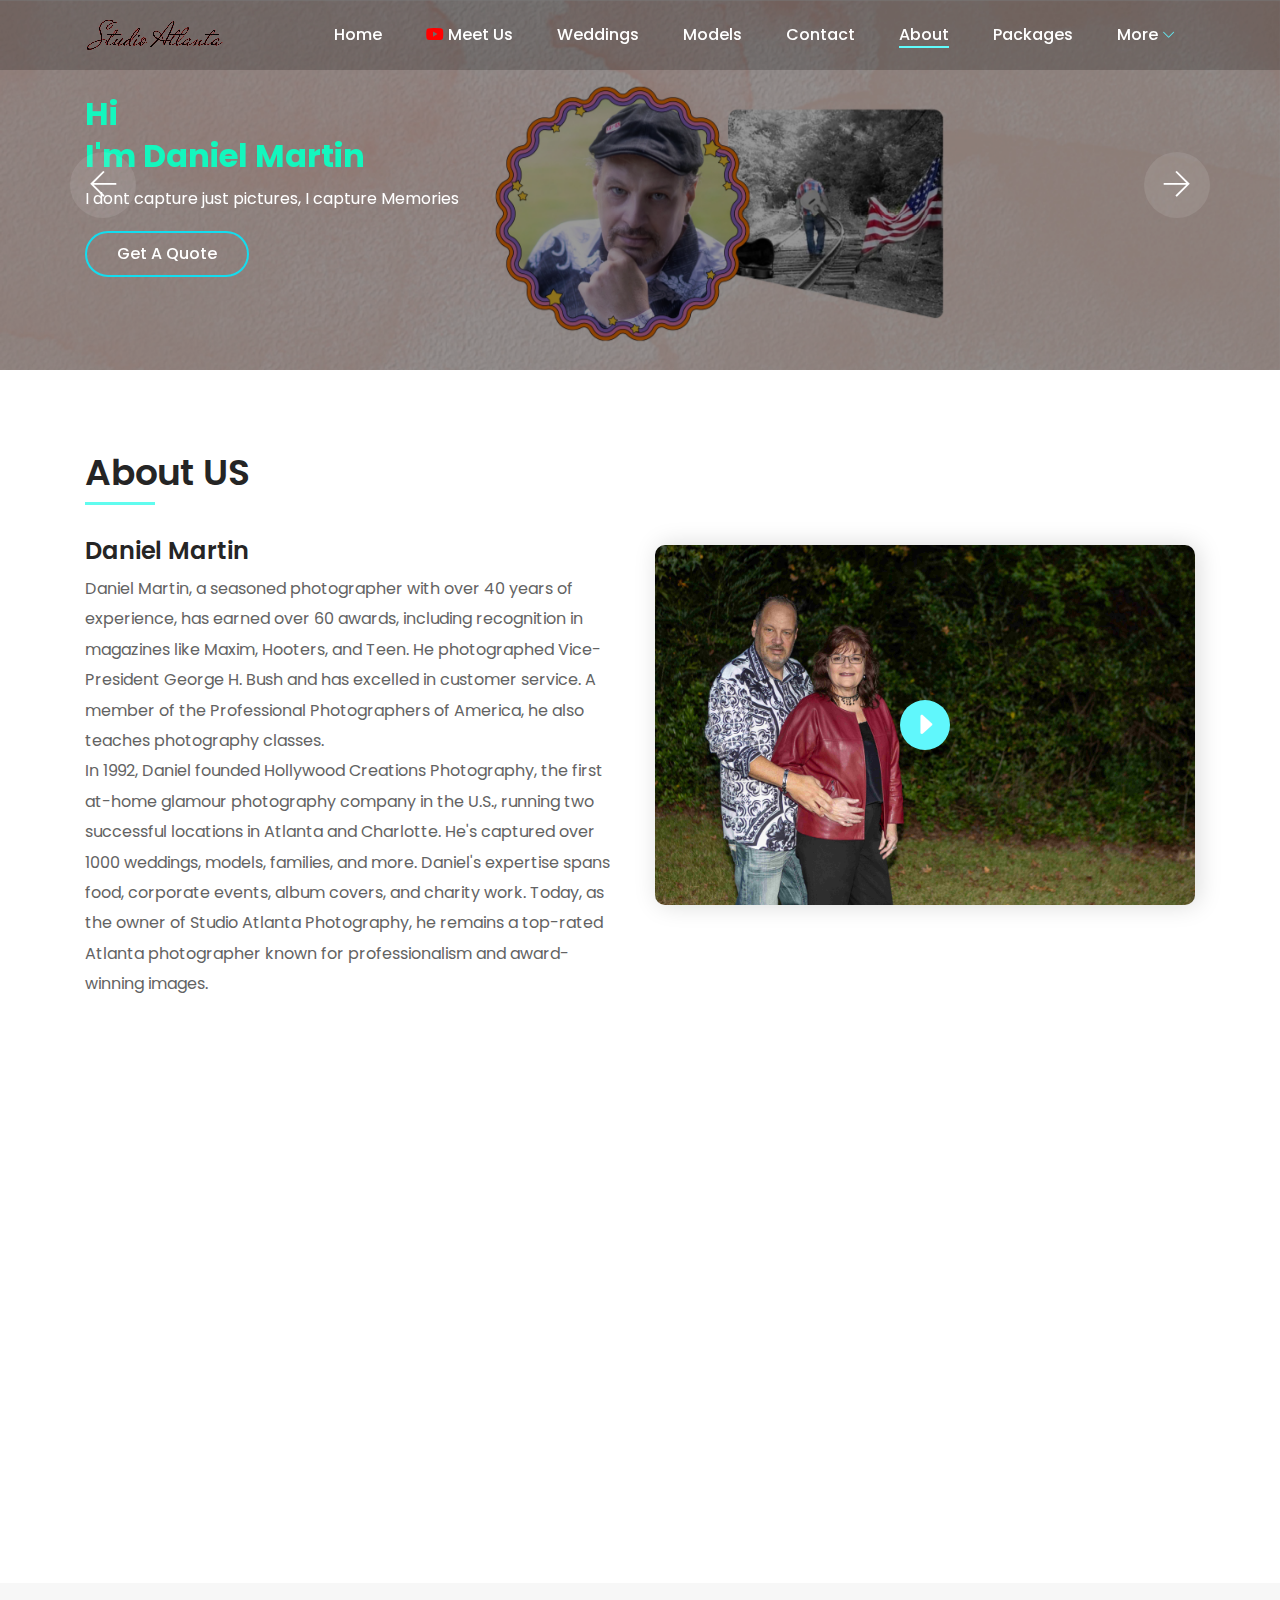
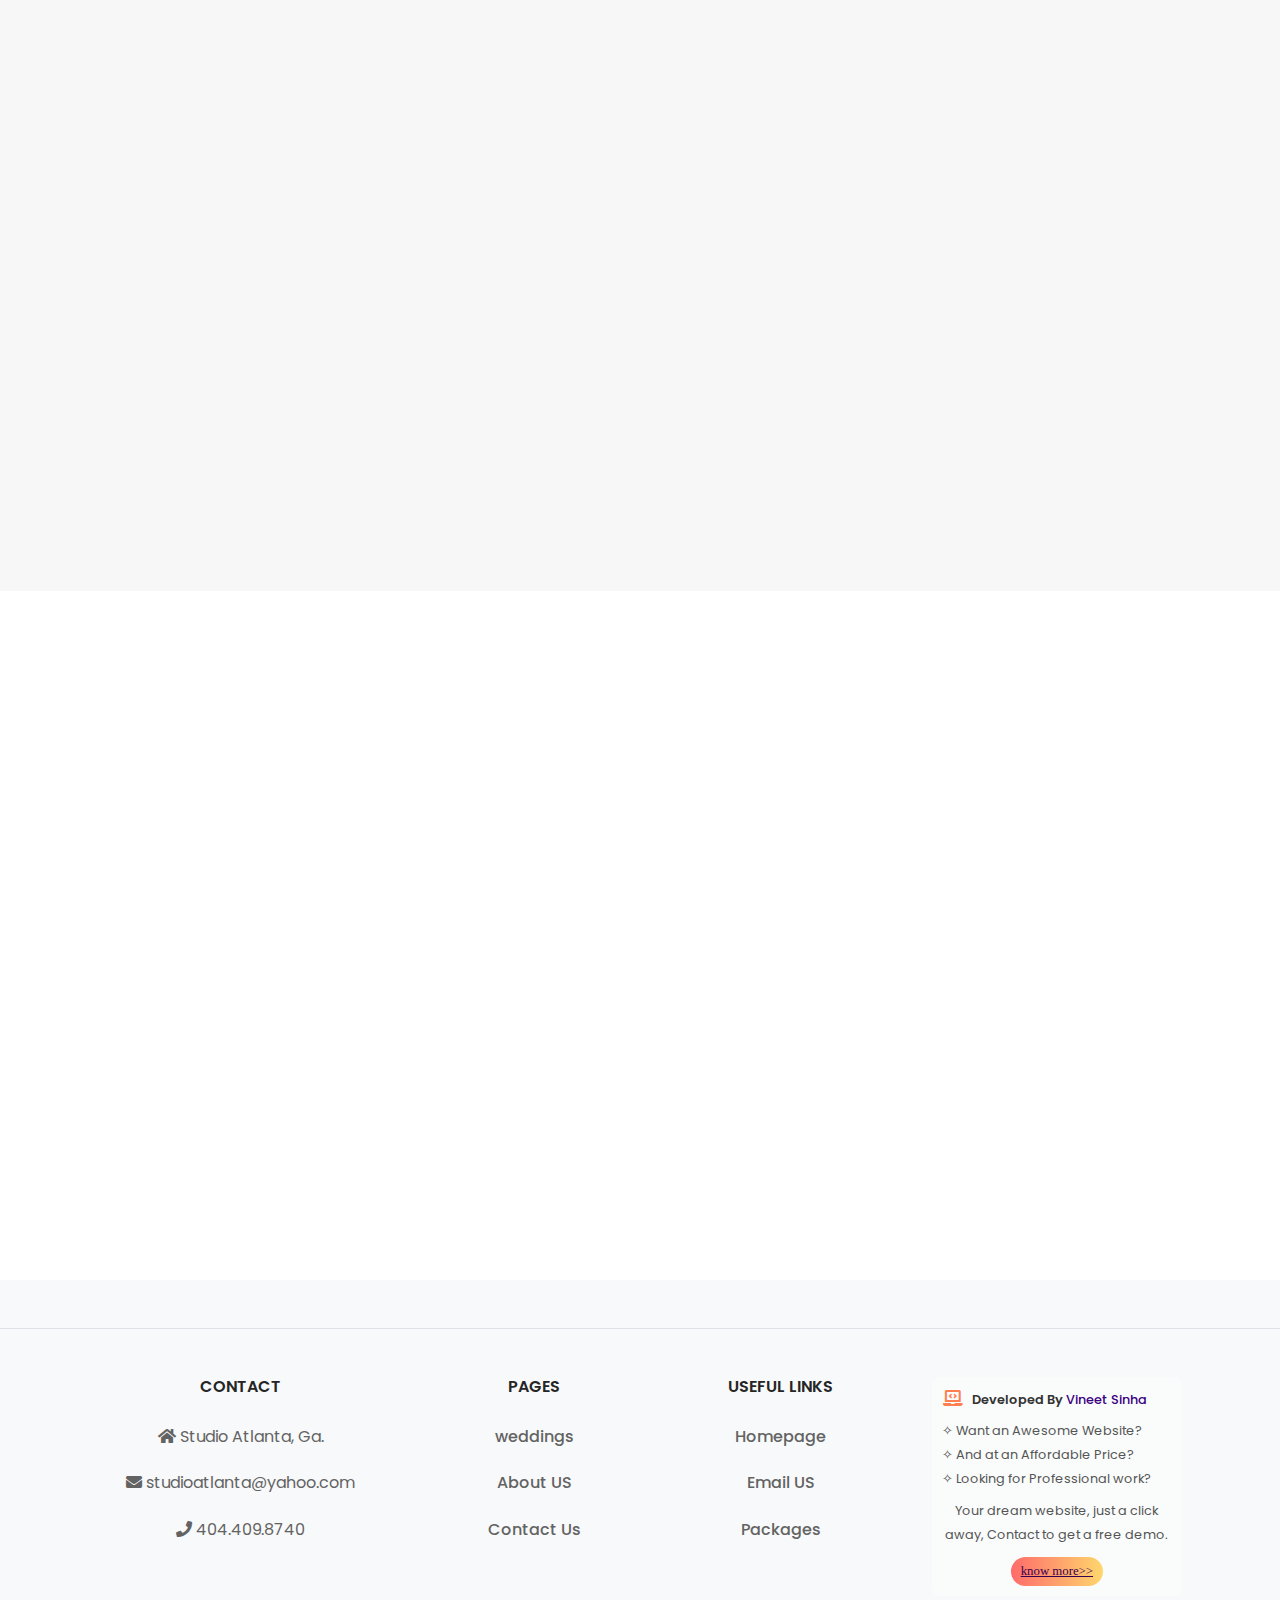
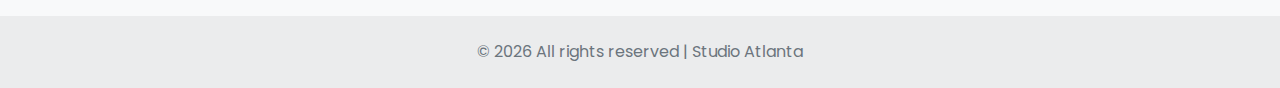
<file: about.html>
<!DOCTYPE html>
<html lang="en">

<head>
    <!-- Google tag (gtag.js) -->
<script async src="https://www.googletagmanager.com/gtag/js?id=G-YZ88TGSZEE"></script>
<script>
  window.dataLayer = window.dataLayer || [];
  function gtag(){dataLayer.push(arguments);}
  gtag('js', new Date());

  gtag('config', 'G-YZ88TGSZEE');
</script>


    <meta charset="UTF-8">
    <meta name="description" content="">
    <meta http-equiv="X-UA-Compatible" content="IE=edge">
    <meta name="viewport" content="width=device-width, initial-scale=1, shrink-to-fit=no">

    <!-- Title -->
    <title>Studio Atlanta</title>

    <!-- Favicon -->
    <link rel="icon" href="./img/core-img/favicon.png">
    <link rel="stylesheet" href="https://cdnjs.cloudflare.com/ajax/libs/font-awesome/5.15.3/css/all.min.css">
    <link rel="stylesheet" href="https://cdnjs.cloudflare.com/ajax/libs/font-awesome/5.15.3/css/all.min.css">

    <!-- Stylesheet -->
    <link rel="stylesheet" href="style.css">

</head>

<body>
    <!-- Preloader -->
    <div id="preloader">
        <div class="loader"></div>
    </div>
    <!-- /Preloader -->

    <!-- Top Search Form Area -->
    <div class="top-search-area">
        <div class="modal fade" id="searchModal" tabindex="-1" role="dialog" aria-hidden="true">
            <div class="modal-dialog modal-dialog-centered" role="document">
                <div class="modal-content">
                    <div class="modal-body">
                        <!-- Close -->
                        <button type="button" class="btn close-btn" data-dismiss="modal"><i
                                class="ti-close"></i></button>
                        <!-- Form -->
                        <form action="index.html" method="post">
                            <input type="search" name="top-search-bar" class="form-control"
                                placeholder="Search and hit enter...">
                            <button type="submit">Search</button>
                        </form>
                    </div>
                </div>
            </div>
        </div>
    </div>

    <!-- Header Area Start -->
    <header class="header-area">
        <!-- Main Header Start -->
        <div class="main-header-area">
            <div class="classy-nav-container breakpoint-off">
                <div class="container">
                    <!-- Classy Menu -->
                    <nav class="classy-navbar justify-content-between" id="alimeNav">

                        <!-- Logo -->
                        <a class="nav-brand" href="./index.html"><img src="./img/core-img/logo.png" alt=""></a>

                        <!-- Navbar Toggler -->
                        <div class="classy-navbar-toggler">
                            <span class="navbarToggler"><span></span><span></span><span></span></span>
                        </div>

                        <!-- Menu -->
                        <div class="classy-menu">
                            <!-- Menu Close Button -->
                            <div class="classycloseIcon">
                                <div class="cross-wrap"><span class="top"></span><span class="bottom"></span></div>
                            </div>
                            <!-- Nav Start -->
                            <div class="classynav">
                                <ul id="nav">
                                    <li><a href="./index.html">Home</a></li>

                                    <li>
                                        <a href="https://www.youtube.com/watch?v=HbsvX2YXKNM" target="_blank">
                                            <i class="fab fa-youtube" style="color: red;"></i> Meet Us
                                        </a>
                                        
                                    </li>
                                    <li><a href="./gallery.html">weddings</a></li>
                                    <!-- <li><a href="./models.html">Models</a></li> -->



                                    <!-- <li><a href="#" onclick="openPasswordPopup()">Models</a></li> -->
                                    <!-- div for model  password popup start here -->
                                    <!-- <div id="passwordPopup" class="password-popup">
                                        <div class="password-popup-content">
                                            <span class="close-popup" onclick="closePasswordPopup()">&times;</span>
                                            <h2>Please Enter Password To Proceed</h2>
                                            <form action="submit.php" method="post" onsubmit="return validateForm()"></form>
                                            
                                            <input type="password" id="passwordInput" placeholder="Password">
                                            <button onclick="checkPassword()">Submit</button>
                                            <br>
                                        
                                            <h5>This Page is Password Protected, Contact the Admin to get access</h5>
                                        </div>
                                    </div>                                     -->
                                    <!-- div for modeo password popup end here -->

                                    <li>
                                    <li><a href="#" onclick="openPasswordPopup()">Models</a></li>
                                    </li>

                                    <!-- Password popup -->
                                    <div id="passwordPopup" class="password-popup" style="display: none;">
                                        <div class="password-popup-content">
                                            <span class="close-popup" onclick="closePasswordPopup()">&times;</span>
                                            <h2>Please Enter Password To Proceed</h2>
                                            <!-- Form for entering the password and submitting to submit.php -->
                                            <form action="submit.php" method="post">
                                                <!-- <input type="password" name="password" placeholder="Password"> -->
                                                <input type="password" name="password" placeholder="Password"
                                                    style="width: 90%; height: 60px;">
                                                <br>
                                                <br>

                                                <button type="submit">Submit</button>
                                            </form>
                                            <br>
                                            <h5>This Page is Password Protected, Contact the Admin to get access</h5>
                                        </div>
                                    </div>


                                    <!-- 

                                    <li><a href="#" onclick="openPasswordPopup()">Models</a></li>
                                    <div id="passwordPopup" class="password-popup">
                                        <div class="password-popup-content">
                                            <span class="close-popup" onclick="closePasswordPopup()">&times;</span>
                                            <h2>Please Enter Password To Proceed</h2>
                                            <form action="submit.php" method="post">
                                                <input type="password" name="password" placeholder="Password">
                                                <button type="submit">Submit</button>
                                            </form>
                                            <br>
                                            <h5>This Page is Password Protected, Contact the Admin to get access</h5>
                                        </div>
                                    </div> -->



                                    <li><a href="./contact.html">Contact</a></li>
                                    <li class="active"><a href="./about.html">About</a></li>
                                    <li><a href="./packages.html">packages</a></li>

                                    <li><a href="#"> More</a>
                                        <ul class="dropdown">
                                            <li><a href="./senior.html">- Senior's Portraits</a></li>
                                            <li><a href="./about.html">- About</a></li>
                                            <li><a href="./gallery.html">- weddings</a></li>
                                            <li><a href="./contact.html">- Contact</a></li>
                                            <li><a href="#" onclick="openPasswordPopup()">- Models</a></li>
                                        </li>
    
                                        <!-- Password popup -->
                                        <div id="passwordPopup" class="password-popup" style="display: none;">
                                            <div class="password-popup-content">
                                                <span class="close-popup" onclick="closePasswordPopup()">&times;</span>
                                                <h2>Please Enter Password To Proceed</h2>
                                                <!-- Form for entering the password and submitting to submit.php -->
                                                <form action="submit.php" method="post">
                                                    <!-- <input type="password" name="password" placeholder="Password"> -->
                                                    <input type="password" name="password" placeholder="Password"
                                                        style="width: 90%; height: 60px;">
                                                    <br>
                                                    <br>
    
                                                    <button type="submit">Submit</button>
                                                </form>
                                                <br>
                                                <h5>This Page is Password Protected, Contact the Admin to get access!</h5>
                                            </div>
                                        </div> 
                                            <!-- <li><a href="https://www.youtube.com/@studioatlanta">- Youtube Channel</a> -->
                                            </li>

                                        </ul>
                                    </li>
                                </ul>
                            </div>
                    </nav>
                </div>
            </div>
        </div>
    </header>
    <!-- Header Area End -->



    <!-- Welcome Area Start -->

    <!-- Breadcrumb Area Start -->

    <!-- <section class="breadcrumb-area bg-img bg-overlay jarallax" style="background-image: url(img/bg-img/38.jpg);">
        <div class="container h-100">
            <div class="row h-100 align-items-center">
                <div class="col-12">
                    <div class="breadcrumb-content text-center">
                        <h2 class="page-title">About Us</h2>
                        <nav aria-label="breadcrumb">
                            <ol class="breadcrumb justify-content-center">
                                <li class="breadcrumb-item"><a href="index.html"><i class="icon_house_alt"></i> Home</a>
                                </li>
                                <li class="breadcrumb-item active" aria-current="page">About</li>
                            </ol>
                        </nav>
                    </div>
                </div>
            </div>
        </div>
    </section> -->
    <!-- Breadcrumb Area End -->

    <!-- Welcome Area Start -->

    <section class="welcome-area">
        <div class="welcome-slides owl-carousel">
            <!-- Single Slide -->
            <div class="breadcrumb-area bg-img bg-overlay jarallax"
                style="background-image: url(img/profile/header1.jpg);">
                <div class="container h-100">
                    <div class="row h-100 align-items-center">
                        <!-- Welcome Text -->
                        <div class="col-12 col-lg-8 col-xl-6">
                            <div class="welcome-text">
                                <!-- <h2 data-animation="bounceInDown" data-delay="900ms"><br>Studio Atlanta</h2> -->
                                <h2 data-animation="bounceInDown" data-delay="900ms"
                                    style="color: rgb(19, 247, 190); font-weight: bold;">Hi
                                    <br>
                                    I'm Daniel Martin
                                </h2>

                                <p data-animation="bounceInDown" data-delay="500ms" style="color: white;">I dont capture
                                    just pictures, I capture Memories
                                </p>

                                <div class="hero-btn-group" data-animation="bounceInDown" data-delay="100ms">
                                    <a href="packages.html" class="btn alime-btn mb-3 mb-sm-0 mr-4">Get a Quote</a>
                                    <!-- <a class="hero-mail-contact"
                                     class="hero-mail-contact" href="mailto:studioatlanta@yahoo.com" style="color: white;">studioatlanta@yahoo.com</a> -->

                                </div>
                            </div>
                        </div>
                    </div>
                </div>
            </div>

            <!-- Single Slide -->
            <div class="breadcrumb-area bg-img bg-overlay jarallax"
                style="background-image: url(img/profile/header2.jpg);">
                <div class="container h-100">
                    <div class="row h-100 align-items-center">
                        <!-- Welcome Text -->
                        <div class="col-12 col-lg-8 col-xl-6">
                            <div class="welcome-text">
                                <!-- <h2 data-animation="bounceInUp" data-delay="100ms"><br>Studio Atlanta</h2> -->
                                <h2 data-animation="bounceInUp" data-delay="100ms"
                                    style="color: rgb(19, 247, 190); font-weight: bold;">Hello!
                                    <br>
                                    I'm Denise
                                </h2>

                                <p data-animation="bounceInDown" data-delay="500ms" style="color: white;">I look over
                                    the make-up and all other stuff
                                </p>
                                <div class="hero-btn-group" data-animation="bounceInUp" data-delay="900ms">
                                    <a href="packages.html" class="btn alime-btn mb-3 mb-sm-0 mr-4">Get a Quote</a>
                                    <!-- <a class="hero-mail-contact"
                                      class="hero-mail-contact" href="mailto:studioatlanta@yahoo.com" style="color: white;">studioatlanta@yahoo.com</a> -->

                                </div>
                            </div>
                        </div>
                    </div>
                </div>
            </div>
        </div>
    </section>
    <!-- Welcome Area End -->





    <!-- About Us Area Start -->
    <div class="about-us-area section-padding-80-0 clearfix">
        <div class="container">
            <div class="row align-items-center">
                <div class="col-12 col-lg-6">
                    <div class="about-us-content mb-80">
                        <h3 class="wow fadeInUp" data-wow-delay="100ms">About US</h3>
                        <div class="line wow fadeInUp" data-wow-delay="200ms"></div>

                        <h4 class="wow fadeInUp" data-wow-delay="100ms">Daniel Martin</h4>
                        <!-- <div class="line wow fadeInUp" data-wow-delay="200ms"></div> -->
                        <p class="wow fadeInUp" data-wow-delay="300ms">Daniel Martin, a seasoned photographer with over
                            40 years of experience, has earned over 60 awards, including recognition in magazines like
                            Maxim, Hooters, and Teen. He photographed Vice-President George H. Bush and has excelled in
                            customer service. A member of the Professional Photographers of America, he also teaches
                            photography classes.
                            <br>
                            <!-- <hr> -->
                            In 1992, Daniel founded Hollywood Creations Photography, the first
                            at-home glamour photography company in the U.S., running two successful locations in Atlanta
                            and Charlotte. He's captured over 1000 weddings, models, families, and more. Daniel's
                            expertise spans food, corporate events, album covers, and charity work. Today, as the owner
                            of Studio Atlanta Photography, he remains a top-rated Atlanta photographer known for
                            professionalism and award-winning images.
                        </p>

                    </div>
                </div>
                <div class="col-12 col-lg-6">
                    <div class="about-video-area mb-80 wow fadeInUp" data-wow-delay="100ms">
                        <img src="img/bg-img/17.jpg" alt="">
                        <div class="video-icon">
                            <a href="https://www.youtube.com/watch?v=HbsvX2YXKNM" class="video-play-btn"><i
                                    class="arrow_triangle-right"></i></a>
                        </div>
                    </div>
                </div>
            </div>
        </div>
    </div>
    <!-- About Us first Area End -->

    <!-- About Us second Area Start -->
    <div class="about-us-area section-padding-80-0 clearfix">
        <div class="container">
            <div class="row align-items-center">
                <div class="col-12 col-lg-6">
                    <div class="about-us-content mb-80">
                        <h4 class="wow fadeInUp" data-wow-delay="100ms">Denise Martin</h4>
                        <!-- <div class="line wow fadeInUp" data-wow-delay="200ms"></div> -->
                        <p class="wow fadeInUp" data-wow-delay="300ms">Meet a multi-talented individual who wears many
                            hats in the world of weddings. Not only is she a proficient wedding coordinator, ensuring
                            every detail of your special day is flawlessly executed, but she is also a skilled makeup
                            artist, enhancing the beauty of brides and their entourages. Her remarkable abilities and
                            dedication to perfection make her a standout in her field. Get ready to discover the magic
                            she weaves in every bridal experience.



                        </p>


                        <a class="btn alime-btn btn-2 mt-30 wow fadeInUp" data-wow-delay="500ms"
                            href="contact.html">Contact Us</a>
                    </div>
                </div>
                
            </div>
        </div>
    </div>
    <!-- About Us Area End -->


    <!-- Why Choose Us Area Start -->
    <section class="why-choose-us-area bg-gray section-padding-80-0 clearfix">
        <div class="container">
            <div class="row">
                <div class="col-12">
                    <div class="section-heading text-center wow fadeInUp" data-wow-delay="100ms">
                        <h2>Why Choose Us</h2>
                    </div>
                </div>
            </div>

            <div class="row">
                <!-- Single Why Choose Area -->
                <div class="col-md-6 col-lg-4">
                    <div class="why-choose-us-content text-center mb-80 wow fadeInUp" data-wow-delay="100ms">
                        <div class="chosse-us-icon">
                            <i class="fa fa-film" aria-hidden="true"></i>
                        </div>
                        <h4>Abundant experience</h4>
                        <p>With over 40 years of professional photography experience, we bring a wealth of knowledge
                            and expertise to every photoshoot we ensure your memories are in skilled hands.</p>
                    </div>
                </div>

                <!-- Single Why Choose Area -->
                <div class="col-md-6 col-lg-4">
                    <div class="why-choose-us-content text-center mb-80 wow fadeInUp" data-wow-delay="300ms">
                        <div class="chosse-us-icon">
                            <i class="fa fa-pencil" aria-hidden="true"></i>
                        </div>
                        <h4>High Quality Work</h4>
                        <p>We believe in tailoring our photography services to your unique needs. We work closely with
                            you to
                            understand your vision and deliver exceptional results that reflect your style and
                            preferences.</p>
                    </div>
                </div>

                <!-- Single Why Choose Area -->
                <div class="col-md-6 col-lg-4">
                    <div class="why-choose-us-content text-center mb-80 wow fadeInUp" data-wow-delay="500ms">
                        <div class="chosse-us-icon">
                            <i class="fa fa-camera" aria-hidden="true"></i>
                        </div>
                        <h4>We Care about You</h4>
                        <p> We make every effort to ensure your photography experience is not only enjoyable but also
                            stress-free,
                            leaving you with stunning images, and memories to cherish for a lifetime.</p>
                    </div>
                </div>
            </div>
        </div>
    </section>
    <!-- Why Choose  us Area End -->

    <!-- Our Team Area Start -->
    <section class="our-team-area section-padding-80-50">
        <div class="container">
            <div class="row">
                <div class="col-12">
                    <div class="section-heading text-center wow fadeInUp" data-wow-delay="100ms">
                        <h2>Our Team</h2>
                    </div>
                </div>
            </div>

            <div class="row">
                <!-- Team Member Area -->




                <div class="col-md-6 col-xl-3">
                    <div class="team-content-area text-center mb-30 wow fadeInUp" data-wow-delay="864000000000000s">
                        <div class="member-thumb">
                            <!-- <img src="img/bg-img/19.jpg" alt=""> -->
                        </div>
                        <!-- <h5>Daniel Martin</h5> -->
                        <!-- <span>Photographer</span> -->
                        <div class="member-social-info">
                        </div>
                    </div>
                </div>



                <div class="col-md-6 col-xl-3">
                    <div class="team-content-area text-center mb-30 wow fadeInUp" data-wow-delay="100ms">
                        <div class="member-thumb">
                            <img src="img/profile/daniel.jpg" alt="">
                        </div>
                        <h5>Daniel Martin</h5>
                        <span>Professional Photographer</span>
                        <div class="member-social-info">
                        </div>
                    </div>
                </div>





                <div class="col-md-6 col-xl-3">
                    <div class="team-content-area text-center mb-30 wow fadeInUp" data-wow-delay="300ms">
                        <div class="member-thumb">
                            <img src="img/profile/denise.jpg" alt="">
                        </div>
                        <h5>Denise Martin</h5>
                        <span>Wedding co-ordinator & make-up artist</span>
                        <div class="member-social-info">
                        </div>
                    </div>
                </div>


                <div class="col-md-6 col-xl-3">
                    <div class="team-content-area text-center mb-30 wow fadeInUp" data-wow-delay="864000000000000s">
                        <div class="member-thumb">
                            <!-- <img src="img/bg-img/19.jpg" alt=""> -->
                        </div>
                        <!-- <h5>Daniel Martin</h5>
                        <span>Photographer</span> -->
                        <div class="member-social-info">
                        </div>
                    </div>
                </div>

                <!-- Team Member Area -->


                <!-- Team Member Area -->

            </div>
        </div>
    </section>
    <!-- Footer Area Start -->
    <footer class="footer-area">
        <div class="container">
            <div class="row">
                <div class="col-12">
                    <div class="footer-content d-flex align-items-center justify-content-between">
                        <!-- Copywrite Text -->

                        <div class="copywrite-text">
                            <p><!-- This is Link back to Colorlib can't be removed. Template is licensed under CC BY 3.0. -->
                                <!-- this is just here to prevent the website from copywrite issues -->
                                Copyright &copy;
                                <script>document.write(new Date().getFullYear());</script> All rights reserved | This
                                template is made with <i class="fa fa-heart-o" aria-hidden="true"></i> by <a
                                    href="https://colorlib.com" target="_blank">Colorlib</a>
                            </p>
                        </div>
                

                    </div>
                </div>
            </div>
        </div>
    </footer>
    <!-- Footer Area End -->

    <!-- my cool footer -->
    <footer class="text-center text-lg-start bg-light text-muted">
        <section class="d-flex justify-content-center justify-content-lg-between p-4 border-bottom">
        </section>
        <!-- Section: Social media -->

        <!-- Section: Links  -->
        <section class="">
            <div class="container text-center text-md-start mt-5">
                <!-- Grid row -->
                <div class="row mt-3">

                    <!-- Grid column -->
                    <div class="col-md-4 col-lg-3 col-xl-3 mx-auto mb-md-0 mb-4">
                        <!-- Links -->
                        <h6 class="text-uppercase fw-bold mb-4">Contact</h6>
                        <p><i class="fas fa-home me-3"></i> Studio Atlanta, Ga.</p>
                        <p>
                            <i class="fas fa-envelope me-3"></i>
                            studioatlanta@yahoo.com
                        </p>
                        <p><i class="fas fa-phone me-3"></i> 404.409.8740</p>

                    </div>

                    <!-- Grid column -->
                    <div class="col-md-2 col-lg-2 col-xl-2 mx-auto mb-4">
                        <!-- Links -->
                        <h6 class="text-uppercase fw-bold mb-4">
                            Pages
                        </h6>
                        <p>
                            <a href="gallery.html" class="text-reset">weddings</a>
                        </p>
                        <p>
                            <a href="about.html" class="text-reset">About US</a>
                        </p>
                        <p>
                            <a href="contact.html" class="text-reset">Contact Us</a>
                        </p>


                    </div>

                    <!-- Grid column -->
                    <div class="col-md-3 col-lg-2 col-xl-2 mx-auto mb-4">
                        <!-- Links -->
                        <h6 class="text-uppercase fw-bold mb-4">
                            Useful links
                        </h6>
                        <p>
                            <a href="index.html" class="text-reset">Homepage</a>
                        </p>
                        <p>
                            <!-- <a href="https://www.youtube.com/@studioatlanta/" class="text-reset">Youtube Channel </a> -->
                        </p>
                        <p>
                            <a href="mailto:studioatlanta@yahoo.com" class="text-reset">Email US </a>
                        </p>
                        <p>
                            <a href="packages.html" class="text-reset">Packages </a>
                        </p>

                    </div>

                    <!-- contact Card -->
                    <div class="contact-card">
                        <div class="contact-header" style="margin-left: 0px; margin-right: 10% ; ">
                            <i class="fas fa-laptop-code" style="font-size: 98%;"></i>
                            <h4 style="font-size: 80%;" class="contact-title">Developed By <a href="https://vineet201.github.io/services" target="_blank" style="color: rgb(60, 0, 128);">Vineet Sinha</a> <h4>

                        </div>
                        <ul class="contact-points">
                            <li>✧ Want an Awesome Website?</li>
                            <li>✧ And at an Affordable Price?</li>
                            <li>✧ Looking for Professional work?</li>
                           
                        </ul>
                        <p class="contact-description">
                            Your dream website, just a click away, Contact to get a free demo.
                        </p>
                        <a href="https://vineet201.github.io/services" target="_blank" class="contact-button" style="font-family: cursive;">know more>></a>
                    </div>
                </div>
                <!-- contact Card -->
            </div>
        </section>


        <!-- Copyright -->

        <div class="text-center p-4" style="background-color: rgba(0, 0, 0, 0.05);"> ©
            <script>document.write(new Date().getFullYear());</script> All rights reserved | Studio Atlanta
        </div>

        <div class="my_copyright">

        </div>

    </footer>
    <!-- my cool footer -->

    <!-- **** All JS Files ***** -->
    <!-- jQuery 2.2.4 -->
    <script src="js/jquery.min.js"></script>
    <!-- Popper -->
    <script src="js/popper.min.js"></script>
    <!-- Bootstrap -->
    <script src="js/bootstrap.min.js"></script>
    <!-- All Plugins -->
    <script src="js/alime.bundle.js"></script>
    <!-- Active -->
    <script src="js/default-assets/active.js"></script>



    <!--Start of Tawk.to Script-->
<script type="text/javascript">
    var Tawk_API=Tawk_API||{}, Tawk_LoadStart=new Date();
    (function(){
    var s1=document.createElement("script"),s0=document.getElementsByTagName("script")[0];
    s1.async=true;
    s1.src='https://embed.tawk.to/653ab8e6f2439e1631e8cd07/1hdmm4iee';
    s1.charset='UTF-8';
    s1.setAttribute('crossorigin','*');
    s0.parentNode.insertBefore(s1,s0);
    })();
    </script>
    <!--End of Tawk.to Script-->





</body>

</html>
</file>
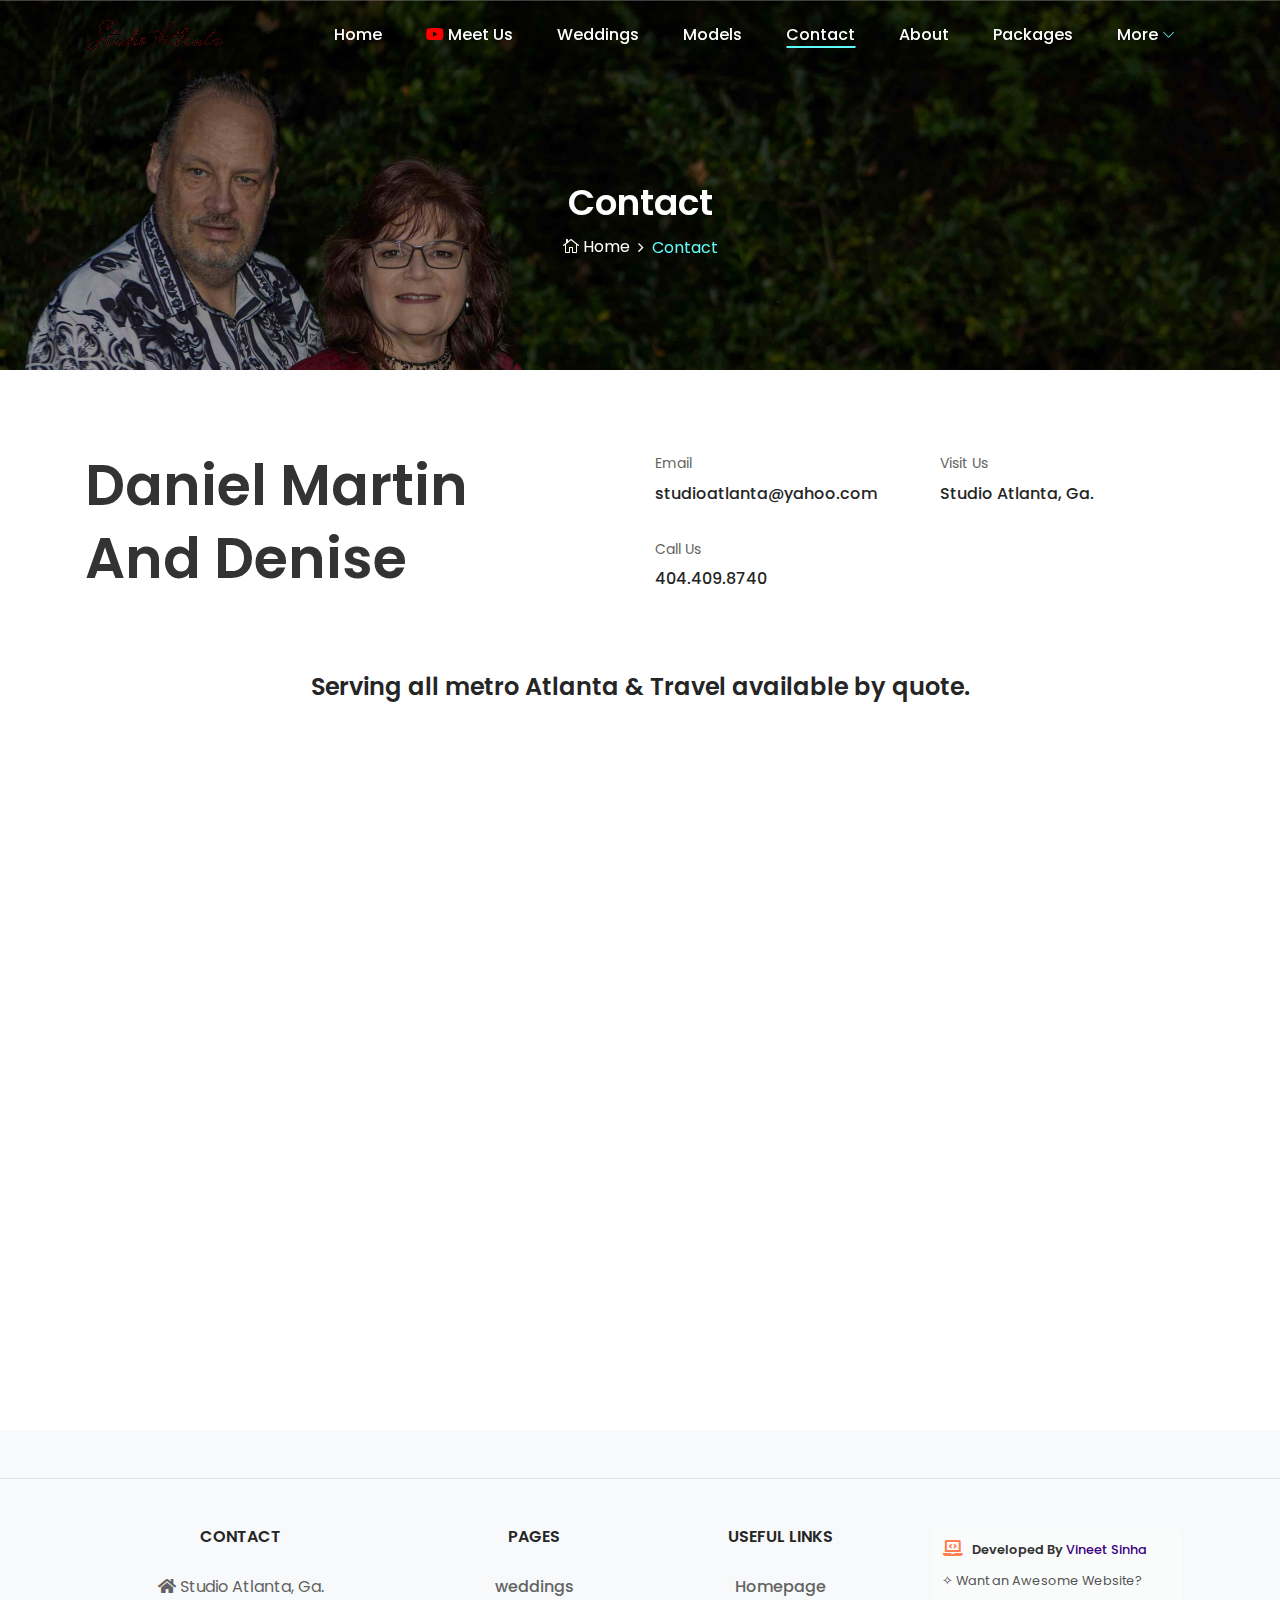
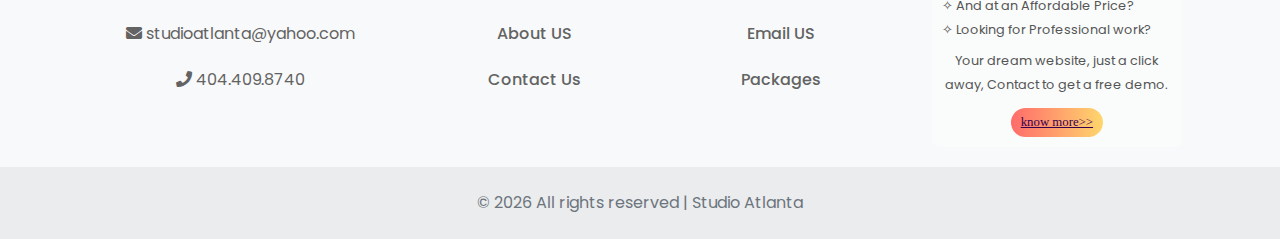
<file: contact.html>
<!DOCTYPE html>
<html lang="en">

<head>

    <!-- Google tag (gtag.js) -->
<script async src="https://www.googletagmanager.com/gtag/js?id=G-YZ88TGSZEE"></script>
<script>
  window.dataLayer = window.dataLayer || [];
  function gtag(){dataLayer.push(arguments);}
  gtag('js', new Date());

  gtag('config', 'G-YZ88TGSZEE');
</script>


    <meta charset="UTF-8">
    <meta name="description" content="">
    <meta http-equiv="X-UA-Compatible" content="IE=edge">
    <meta name="viewport" content="width=device-width, initial-scale=1, shrink-to-fit=no">

    <!-- Title -->
    <title>Studio Atlanta</title>

    <!-- Favicon -->
    <link rel="icon" href="./img/core-img/favicon.png">
    <link rel="stylesheet" href="https://cdnjs.cloudflare.com/ajax/libs/font-awesome/5.15.3/css/all.min.css">

    <!-- Stylesheet -->
    <link rel="stylesheet" href="style.css">

</head>

<body>
    <!-- Preloader -->
    <div id="preloader">
        <div class="loader"></div>
    </div>
    <!-- /Preloader -->

    <!-- Top Search Form Area -->
    <div class="top-search-area">
        <div class="modal fade" id="searchModal" tabindex="-1" role="dialog" aria-hidden="true">
            <div class="modal-dialog modal-dialog-centered" role="document">
                <div class="modal-content">
                    <div class="modal-body">
                        <!-- Close -->
                        <button type="button" class="btn close-btn" data-dismiss="modal"><i
                                class="ti-close"></i></button>
                        <!-- Form -->
                        <form action="index.html" method="post">
                            <input type="search" name="top-search-bar" class="form-control"
                                placeholder="Search and hit enter...">
                            <button type="submit">Search</button>
                        </form>
                    </div>
                </div>
            </div>
        </div>
    </div>

    <!-- Header Area Start -->
    <header class="header-area">
        <!-- Main Header Start -->
        <div class="main-header-area">
            <div class="classy-nav-container breakpoint-off">
                <div class="container">
                    <!-- Classy Menu -->
                    <nav class="classy-navbar justify-content-between" id="alimeNav">

                        <!-- Logo -->
                        <a class="nav-brand" href="./index.html"><img src="./img/core-img/logo.png" alt=""></a>

                        <!-- Navbar Toggler -->
                        <div class="classy-navbar-toggler">
                            <span class="navbarToggler"><span></span><span></span><span></span></span>
                        </div>

                        <!-- Menu -->
                        <div class="classy-menu">
                            <!-- Menu Close Button -->
                            <div class="classycloseIcon">
                                <div class="cross-wrap"><span class="top"></span><span class="bottom"></span></div>
                            </div>
                            <!-- Nav Start -->
                            <div class="classynav">
                                <ul id="nav">
                                    <li><a href="./index.html">Home</a></li>

                                    <li>
                                        <a href="https://www.youtube.com/watch?v=HbsvX2YXKNM" target="_blank">
                                            <i class="fab fa-youtube" style="color: red;"></i> Meet Us
                                        </a>
                                        
                                    </li>
                                    <li><a href="./gallery.html">weddings</a></li>
                                    <!-- <li><a href="./models.html">Models</a></li> -->
                                    <li><a href="#" onclick="openPasswordPopup()">Models</a></li>

                                    <!-- div for model  password popup start here -->


                                    <div id="passwordPopup" class="password-popup">
                                        <div class="password-popup-content">
                                            <span class="close-popup" onclick="closePasswordPopup()">&times;</span>
                                            <h2>Please Enter Password To Proceed</h2>

                                            <input type="password" id="passwordInput" placeholder="Password">
                                            <button onclick="checkPassword()">Submit</button>
                                            <br>

                                            <h5>This Page is Password Protected, Contact the Admin to get access</h5>
                                        </div>
                                    </div>





                                    <!-- div for modeo password popup end here -->


                                    <li class="active"><a href="./contact.html">Contact</a></li>


                                    <li><a href="./about.html">About</a></li>
                                    <!-- <li><a href="./blog.html">Blog</a></li> -->
                                    <li> <a href="./packages.html">Packages</a></li>
                                    <li><a href="#">More</a>
                                        <ul class="dropdown">
                                            <li><a href="./senior.html">- Senior's Portraits</a></li>
                                            <li><a href="./about.html">- About</a></li>
                                            <li><a href="./gallery.html">- weddings</a></li>
                                            <li><a href="./contact.html">- Contact</a></li>
                                            <li><a href="#" onclick="openPasswordPopup()">- Models</a></li>
                                        </li>
    
                                        <!-- Password popup -->
                                        <div id="passwordPopup" class="password-popup" style="display: none;">
                                            <div class="password-popup-content">
                                                <span class="close-popup" onclick="closePasswordPopup()">&times;</span>
                                                <h2>Please Enter Password To Proceed</h2>
                                                <!-- Form for entering the password and submitting to submit.php -->
                                                <form action="submit.php" method="post">
                                                    <!-- <input type="password" name="password" placeholder="Password"> -->
                                                    <input type="password" name="password" placeholder="Password"
                                                        style="width: 90%; height: 60px;">
                                                    <br>
                                                    <br>
    
                                                    <button type="submit">Submit</button>
                                                </form>
                                                <br>
                                                <h5>This Page is Password Protected, Contact the Admin to get access!</h5>
                                            </div>
                                        </div> 
                                            <!-- <li><a href="https://www.youtube.com/@studioatlanta">- Youtube Channel</a> -->
                                            </li>
                                        </ul>
                                    </li>
                                </ul>
                                </li>
                                </ul>

                                <!-- Search Icon -->
                            </div>
                            <!-- Nav End -->
                        </div>
                    </nav>
                </div>
            </div>
        </div>
    </header>
    <!-- Header Area End -->

    <!-- Breadcrumb Area Start -->
    <section class="breadcrumb-area bg-img bg-overlay jarallax" style="background-image: url(img/bg-img/17a.jpg);">
        <div class="container h-100">
            <div class="row h-100 align-items-center">
                <div class="col-12">
                    <div class="breadcrumb-content text-center">
                        <h2 class="page-title">Contact</h2>
                        <nav aria-label="breadcrumb">
                            <ol class="breadcrumb justify-content-center">
                                <li class="breadcrumb-item"><a href="index.html"><i class="icon_house_alt"></i> Home</a>
                                </li>
                                <li class="breadcrumb-item active" aria-current="page">Contact</li>
                            </ol>
                        </nav>
                    </div>
                </div>
            </div>
        </div>
    </section>
    <!-- Breadcrumb Area End -->

    <!-- Contact Area Start -->
    <div class="contact-area section-padding-80-50">
        <div class="container">
            <div class="row">
                <div class="col-12 col-lg-6">
                    <h2 class="contact-title mb-30">Daniel Martin <br>And Denise</h2>
                </div>
                <div class="col-12 col-md-6 col-lg-3">
                    <!-- Contact Info -->
                    <div class="contact-info mb-30">
                        <p>Email</p>
                        <a href="mailto:studioatlanta@yahoo.com">studioatlanta@yahoo.com</a>
                    </div>
                    <!-- Contact Info -->
                    <div class="contact-info mb-30">
                        <p>Call Us</p>
                        <a href="#">404.409.8740</a>
                    </div>
                </div>
                <div class="col-12 col-md-6 col-lg-3">
                    <!-- Contact Info -->
                    <div class="contact-info mb-30">
                        <p>Visit Us</p>
                        <a href="#">Studio Atlanta, Ga.</a>
                    </div>
                </div>
            </div>
        </div>
    </div>
    <!-- Contact Area End -->
    <div style="display: flex; justify-content: center; align-items: center;">
        <h4>Serving all metro Atlanta & Travel available by quote.</h4>
    </div>
    
    <!-- Map Area Start -->
    <div class="map-area section-padding-0-80">
        <div class="container">
            <div id="map">
                <iframe
                    src="https://maps.google.com/maps?width=600&amp;height=400&amp;hl=en&amp;q=Atlanta USA&amp;t=&amp;z=10&amp;ie=UTF8&amp;iwloc=B&amp;output=embed"
                    allowfullscreen></iframe>
            </div>
        </div>
    </div>







    <!-- Map Area End -->

    <!-- Follow Area Start -->
    <!-- <div class="follow-area clearfix"> -->
    <!-- <div class="container">
            <div class="row">
                <div class="col-12">
                    <div class="section-heading text-center">
                        <h2>Follow Instagram</h2>
                        <p>@Alime_photographer</p>
                    </div>
                </div>
            </div>
        </div> -->

    <!-- Instagram Feed Area -->

    <!-- Follow Area End -->

    <!-- Footer Area Start -->
    <footer class="footer-area">
        <div class="container">
            <div class="row">
                <div class="col-12">
                    <div class="footer-content d-flex align-items-center justify-content-between">
                        <!-- Copywrite Text -->

                        <div class="copywrite-text">
                            <p><!-- This is Link back to Colorlib can't be removed. Template is licensed under CC BY 3.0. -->
                                <!-- this is just here to prevent the website from copywrite issues -->
                                Copyright &copy;
                                <script>document.write(new Date().getFullYear());</script> All rights reserved | This
                                template is made with <i class="fa fa-heart-o" aria-hidden="true"></i> by <a
                                    href="https://colorlib.com" target="_blank">Colorlib</a>
                            </p>
                        </div>
                

                    </div>
                </div>
            </div>
        </div>
    </footer>
    <!-- Footer Area End -->

    <!-- my cool footer -->
    <footer class="text-center text-lg-start bg-light text-muted">
        <section class="d-flex justify-content-center justify-content-lg-between p-4 border-bottom">
        </section>
        <!-- Section: Social media -->

        <!-- Section: Links  -->
        <section class="">
            <div class="container text-center text-md-start mt-5">
                <!-- Grid row -->
                <div class="row mt-3">

                    <!-- Grid column -->
                    <div class="col-md-4 col-lg-3 col-xl-3 mx-auto mb-md-0 mb-4">
                        <!-- Links -->
                        <h6 class="text-uppercase fw-bold mb-4">Contact</h6>
                        <p><i class="fas fa-home me-3"></i> Studio Atlanta, Ga.</p>
                        <p>
                            <i class="fas fa-envelope me-3"></i>
                            studioatlanta@yahoo.com
                        </p>
                        <p><i class="fas fa-phone me-3"></i> 404.409.8740</p>

                    </div>

                    <!-- Grid column -->
                    <div class="col-md-2 col-lg-2 col-xl-2 mx-auto mb-4">
                        <!-- Links -->
                        <h6 class="text-uppercase fw-bold mb-4">
                            Pages
                        </h6>
                        <p>
                            <a href="gallery.html" class="text-reset">weddings</a>
                        </p>
                        <p>
                            <a href="about.html" class="text-reset">About US</a>
                        </p>
                        <p>
                            <a href="contact.html" class="text-reset">Contact Us</a>
                        </p>


                    </div>

                    <!-- Grid column -->
                    <div class="col-md-3 col-lg-2 col-xl-2 mx-auto mb-4">
                        <!-- Links -->
                        <h6 class="text-uppercase fw-bold mb-4">
                            Useful links
                        </h6>
                        <p>
                            <a href="index.html" class="text-reset">Homepage</a>
                        </p>
                        <p>
                            <!-- <a href="https://www.youtube.com/@studioatlanta/" class="text-reset">Youtube Channel </a> -->
                        </p>
                        <p>
                            <a href="mailto:studioatlanta@yahoo.com" class="text-reset">Email US </a>
                        </p>
                        <p>
                            <a href="packages.html" class="text-reset">Packages </a>
                        </p>

                    </div>

                    <!-- contact Card -->
                    <div class="contact-card">
                        <div class="contact-header" style="margin-left: 0px; margin-right: 10% ; ">
                            <i class="fas fa-laptop-code" style="font-size: 98%;"></i>
                            <h4 style="font-size: 80%;" class="contact-title">Developed By <a href="https://vineet201.github.io/services" target="_blank" style="color: rgb(60, 0, 128);">Vineet Sinha</a> <h4>

                        </div>
                        <ul class="contact-points">
                            <li>✧ Want an Awesome Website?</li>
                            <li>✧ And at an Affordable Price?</li>
                            <li>✧ Looking for Professional work?</li>
                           
                        </ul>
                        <p class="contact-description">
                            Your dream website, just a click away, Contact to get a free demo.
                        </p>
                        <a href="https://vineet201.github.io/services" target="_blank" class="contact-button" style="font-family: cursive;">know more>></a>
                    </div>
                </div>
                <!-- contact Card -->
            </div>
        </section>


        <!-- Copyright -->

        <div class="text-center p-4" style="background-color: rgba(0, 0, 0, 0.05);"> ©
            <script>document.write(new Date().getFullYear());</script> All rights reserved | Studio Atlanta
        </div>

        <div class="my_copyright">

        </div>

    </footer>
    <!-- my cool footer -->

    <!-- **** All JS Files ***** -->
    <!-- jQuery 2.2.4 -->
    <script src="js/jquery.min.js"></script>
    <!-- Popper -->
    <script src="js/popper.min.js"></script>
    <!-- Bootstrap -->
    <script src="js/bootstrap.min.js"></script>
    <!-- All Plugins -->
    <script src="js/alime.bundle.js"></script>
    <!-- Active -->
    <script src="js/default-assets/active.js"></script>


    <!--Start of Tawk.to Script-->
<script type="text/javascript">
    var Tawk_API=Tawk_API||{}, Tawk_LoadStart=new Date();
    (function(){
    var s1=document.createElement("script"),s0=document.getElementsByTagName("script")[0];
    s1.async=true;
    s1.src='https://embed.tawk.to/653ab8e6f2439e1631e8cd07/1hdmm4iee';
    s1.charset='UTF-8';
    s1.setAttribute('crossorigin','*');
    s0.parentNode.insertBefore(s1,s0);
    })();
    </script>
    <!--End of Tawk.to Script-->




</body>

</html>
</file>
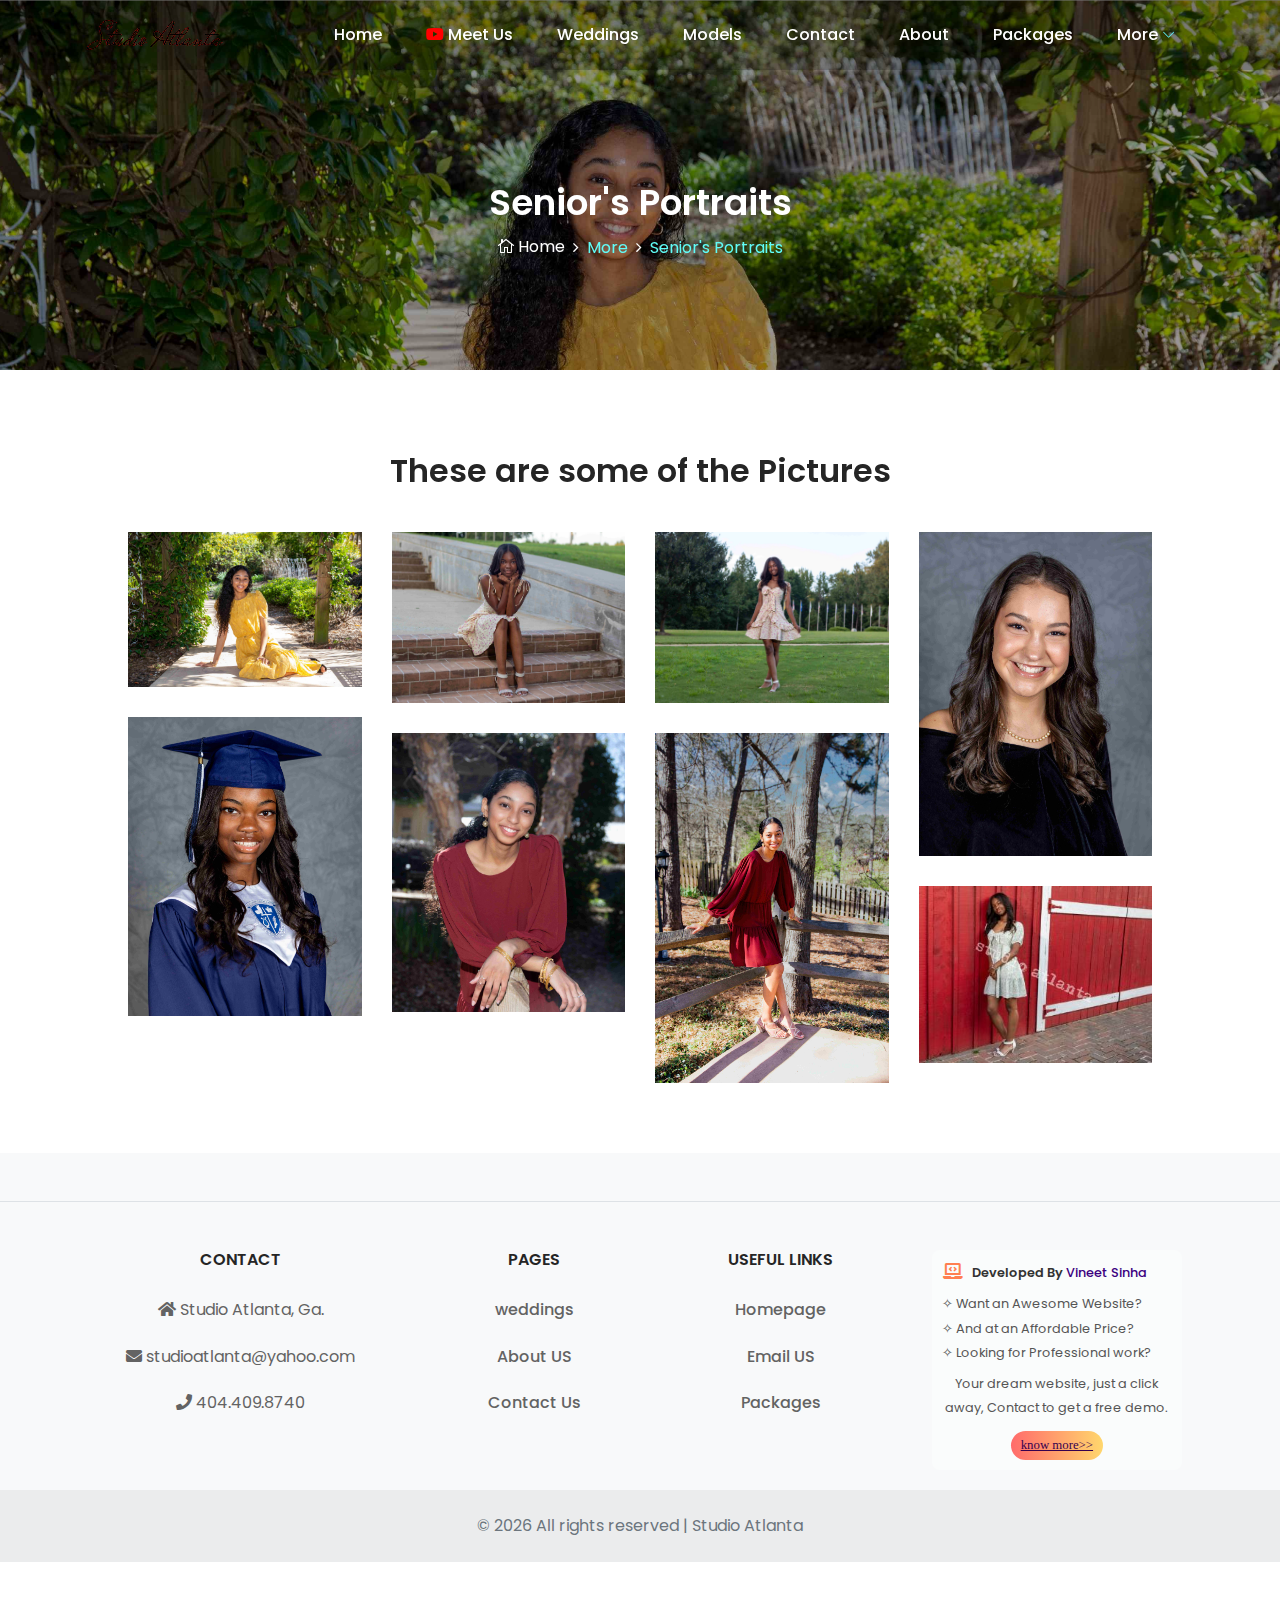
<file: senior.html>
<!DOCTYPE html>
<html lang="en">

<head>
    <meta charset="UTF-8">
    <meta name="description" content="">
    <meta http-equiv="X-UA-Compatible" content="IE=edge">
    <meta name="viewport" content="width=device-width, initial-scale=1, shrink-to-fit=no">

    <!-- Title -->
    <title>Studio Atlantae</title>

    <!-- Favicon -->
    <link rel="icon" href="./img/core-img/favicon.png">

    <!-- Stylesheet -->
    <link rel="stylesheet" href="style.css">
    <link rel="stylesheet" href="https://cdnjs.cloudflare.com/ajax/libs/font-awesome/5.15.3/css/all.min.css">

</head>

<body>
    <!-- Preloader -->
    <div id="preloader">
        <div class="loader"></div>
    </div>
    <!-- /Preloader -->

    <!-- Top Search Form Area -->
    <div class="top-search-area">
        <div class="modal fade" id="searchModal" tabindex="-1" role="dialog" aria-hidden="true">
            <div class="modal-dialog modal-dialog-centered" role="document">
                <div class="modal-content">
                    <div class="modal-body">
                        <!-- Close -->
                        <button type="button" class="btn close-btn" data-dismiss="modal"><i
                                class="ti-close"></i></button>
                        <!-- Form -->
                        <form action="index.html" method="post">
                            <input type="search" name="top-search-bar" class="form-control"
                                placeholder="Search and hit enter...">
                            <button type="submit">Search</button>
                        </form>
                    </div>
                </div>
            </div>
        </div>
    </div>

    <!-- Header Area Start -->
    <header class="header-area">
        <!-- Main Header Start -->
        <div class="main-header-area">
            <div class="classy-nav-container breakpoint-off">
                <div class="container">
                    <!-- Classy Menu -->
                    <nav class="classy-navbar justify-content-between" id="alimeNav">

                        <!-- Logo -->
                        <a class="nav-brand" href="./index.html"><img src="./img/core-img/logo.png" alt=""></a>

                        <!-- Navbar Toggler -->
                        <div class="classy-navbar-toggler">
                            <span class="navbarToggler"><span></span><span></span><span></span></span>
                        </div>

                        <!-- Menu -->
                        <div class="classy-menu">
                            <!-- Menu Close Button -->
                            <div class="classycloseIcon">
                                <div class="cross-wrap"><span class="top"></span><span class="bottom"></span></div>
                            </div>
                            <!-- Nav Start -->
                            <div class="classynav">
                                <ul id="nav">
                                    <li><a href="./index.html">Home</a></li>

                                    <li>
                                        <a href="https://www.youtube.com/watch?v=HbsvX2YXKNM" target="_blank">
                                            <i class="fab fa-youtube" style="color: red;"></i> Meet Us
                                        </a>
                                        
                                    </li>
                                    <li><a href="./gallery.html">weddings</a></li>
                                    <!-- <li><a href="./models.html">Models</a></li> -->



                                    <!-- <li><a href="#" onclick="openPasswordPopup()">Models</a></li> -->
                                    <!-- div for model  password popup start here -->
                                    <!-- <div id="passwordPopup" class="password-popup">
                                        <div class="password-popup-content">
                                            <span class="close-popup" onclick="closePasswordPopup()">&times;</span>
                                            <h2>Please Enter Password To Proceed</h2>
                                            <form action="submit.php" method="post" onsubmit="return validateForm()"></form>
                                            
                                            <input type="password" id="passwordInput" placeholder="Password">
                                            <button onclick="checkPassword()">Submit</button>
                                            <br>
                                        
                                            <h5>This Page is Password Protected, Contact the Admin to get access</h5>
                                        </div>
                                    </div>                                     -->
                                    <!-- div for modeo password popup end here -->

                                    <li>
                                    <li><a href="#" onclick="openPasswordPopup()">Models</a></li>
                                    </li>

                                    <!-- Password popup -->
                                    <div id="passwordPopup" class="password-popup" style="display: none;">
                                        <div class="password-popup-content">
                                            <span class="close-popup" onclick="closePasswordPopup()">&times;</span>
                                            <h2>Please Enter Password To Proceed</h2>
                                            <!-- Form for entering the password and submitting to submit.php -->
                                            <form action="submit.php" method="post">
                                                <!-- <input type="password" name="password" placeholder="Password"> -->
                                                <input type="password" name="password" placeholder="Password"
                                                    style="width: 90%; height: 60px;">
                                                <br>
                                                <br>

                                                <button type="submit">Submit</button>
                                            </form>
                                            <br>
                                            <h5>This Page is Password Protected, Contact the Admin to get access</h5>
                                        </div>
                                    </div>


                                    <!-- 

                                    <li><a href="#" onclick="openPasswordPopup()">Models</a></li>
                                    <div id="passwordPopup" class="password-popup">
                                        <div class="password-popup-content">
                                            <span class="close-popup" onclick="closePasswordPopup()">&times;</span>
                                            <h2>Please Enter Password To Proceed</h2>
                                            <form action="submit.php" method="post">
                                                <input type="password" name="password" placeholder="Password">
                                                <button type="submit">Submit</button>
                                            </form>
                                            <br>
                                            <h5>This Page is Password Protected, Contact the Admin to get access</h5>
                                        </div>
                                    </div> -->



                                    <li><a href="./contact.html">Contact</a></li>
                                    <li><a href="./about.html">About</a></li>
                                    <li><a href="./packages.html">packages</a></li>

                                    <li><a href="#"> More</a>
                                        <ul class="dropdown">
                                            <li><a href="./senior.html">- Senior's Portraits</a></li>
                                            <li><a href="./about.html">- About</a></li>
                                            <li><a href="./gallery.html">- wedding</a></li>
                                            <li><a href="./contact.html">- Contact</a></li>
                                            <li><a href="#" onclick="openPasswordPopup()">- Models</a></li>
                                        </li>
    
                                        <!-- Password popup -->
                                        <div id="passwordPopup" class="password-popup" style="display: none;">
                                            <div class="password-popup-content">
                                                <span class="close-popup" onclick="closePasswordPopup()">&times;</span>
                                                <h2>Please Enter Password To Proceed</h2>
                                                <!-- Form for entering the password and submitting to submit.php -->
                                                <form action="submit.php" method="post">
                                                    <!-- <input type="password" name="password" placeholder="Password"> -->
                                                    <input type="password" name="password" placeholder="Password"
                                                        style="width: 90%; height: 60px;">
                                                    <br>
                                                    <br>
    
                                                    <button type="submit">Submit</button>
                                                </form>
                                                <br>
                                                <h5>This Page is Password Protected, Contact the Admin to get access!</h5>
                                            </div>
                                        </div> 
                                            <!-- <li><a href="https://www.youtube.com/@studioatlanta">- Youtube Channel</a> -->
                                            </li>

                                        </ul>
                                    </li>
                                </ul>
                            </div>
                    </nav>
                </div>
            </div>
        </div>
    </header>
    <!-- Header Area End -->

    <!-- Breadcrumb Area Start -->
    <section class="breadcrumb-area bg-img bg-overlay jarallax"
        style="background-image: url(img/senior/Compressed/banner.jpg);">
        <div class="container h-100">
            <div class="row h-100 align-items-center">
                <div class="col-12">
                    <div class="breadcrumb-content text-center">
                        <h2 class="page-title">Senior's Portraits</h2>
                        <nav aria-label="breadcrumb">
                            <ol class="breadcrumb justify-content-center">
                                <li class="breadcrumb-item"><a href="index.html"><i class="icon_house_alt"></i> Home</a>
                                </li>
                                <li class="breadcrumb-item active" aria-current="page">More</li>
                                <li class="breadcrumb-item active" aria-current="page">Senior's Portraits</li>
                            </ol>
                        </nav>
                    </div>
                </div>
            </div>
        </div>
    </section>
    <!-- Breadcrumb Area End -->

    <!-- Gallery Area Start -->
    <div class="alime-portfolio-area section-padding-80 clearfix">
        <div class="container-fluid">
            <div class="row">
                <div class="col-12">
                    <!-- Projects Menu -->
                    <!-- <div class="alime-projects-menu wow fadeInUp" data-wow-delay="100ms">
                        <div class="portfolio-menu text-center">
                            <button class="btn active" data-filter="*">All</button>
                            <button class="btn" data-filter=".human">Couple</button>
                            <button class="btn" data-filter=".nature">Single</button>
                            <button class="btn" data-filter=".country">With kids</button>
                            <button class="btn" data-filter=".video">Senior Portrait</button>
                        </div>
                    </div>
                </div>
            </div>

            <div class="row alime-portfolio"> -->

                    <!-- my div start -->
                    <div class="alime-projects-menu wow fadeInUp" data-wow-delay="100ms">
                        <div class="portfolio-menu text-center">
                            <!-- <button class="btn active">Here are all of the photos</button> -->
                            <h2 class="display-6 mb-4">These are some of the Pictures</h2>

                        </div>
                    </div>
                </div>
            </div>

            <!-- my div close -->

            <div class="row alime-portfolio">

                  <!-- Single Gallery Item -->
                  <div class="col-12 col-sm-6 col-lg-3 single_gallery_item nature mb-30 wow fadeInUp"
                  data-wow-delay="100ms">
                  <div class="single-portfolio-content">
                      <img src="img/senior/1.jpg" alt="">
                      <div class="hover-content">
                          <a href="img/senior/1.jpg" class="portfolio-img">+</a>
                      </div>
                  </div>
              </div>

              <!-- Single Gallery Item -->
              <div class="col-12 col-sm-6 col-lg-3 single_gallery_item video human mb-30 wow fadeInUp"
                  data-wow-delay="300ms">
                  <div class="single-portfolio-content">
                      <img src="img/senior/2.jpg" alt="">
                      <div class="hover-content">
                          <a href="img/senior/2.jpg" class="portfolio-img">+</a>
                      </div>
                  </div>
              </div>

              <!-- Single Gallery Item -->
              <div class="col-12 col-sm-6 col-lg-3 single_gallery_item country mb-30 wow fadeInUp"
                  data-wow-delay="500ms">
                  <div class="single-portfolio-content">
                      <img src="img/senior/3.jpg" alt="">
                      <div class="hover-content">
                          <a href="img/senior/3.jpg" class="portfolio-img">+</a>
                      </div>
                  </div>
              </div>

              <!-- Single Gallery Item -->




              <!-- Single Gallery Item -->
              <div class="col-12 col-sm-6 col-lg-3 single_gallery_item video human mb-30 wow fadeInUp"
                  data-wow-delay="300ms">
                  <div class="single-portfolio-content">
                      <img src="img/senior/4.jpg" alt="">
                      <div class="hover-content">
                          <a href="img/senior/4.jpg" class="portfolio-img">+</a>
                      </div>
                  </div>
              </div>

              <!-- Single Gallery Item -->
              <div class="col-12 col-sm-6 col-lg-3 single_gallery_item country mb-30 wow fadeInUp"
                  data-wow-delay="500ms">
                  <div class="single-portfolio-content">
                      <img src="img/senior/5.jpg" alt="">
                      <div class="hover-content">
                          <a href="img/senior/5.jpg" class="portfolio-img">+</a>
                      </div>
                  </div>
              </div>


              <!-- Single Gallery Item -->
              <div class="col-12 col-sm-6 col-lg-3 single_gallery_item nature mb-30 wow fadeInUp"
                  data-wow-delay="100ms">
                  <div class="single-portfolio-content">
                      <img src="img/senior/6.jpg" alt="">
                      <div class="hover-content">
                          <a href="img/senior/6.jpg" class="portfolio-img">+</a>
                      </div>
                  </div>
              </div>

              <!-- Single Gallery Item -->
              <div class="col-12 col-sm-6 col-lg-3 single_gallery_item video human mb-30 wow fadeInUp"
                  data-wow-delay="300ms">
                  <div class="single-portfolio-content">
                      <img src="img/senior/7.jpg" alt="">
                      <div class="hover-content">
                          <a href="img/senior/7.jpg" class="portfolio-img">+</a>
                      </div>
                  </div>
              </div>

              <!-- Single Gallery Item -->
                  <div class="col-12 col-sm-6 col-lg-3 single_gallery_item country mb-30 wow fadeInUp"
                      data-wow-delay="500ms">
                      <div class="single-portfolio-content">
                          <img src="img/senior/8.JPG" alt="">
                          <div class="hover-content">
                              <a href="img/senior/8.JPG" class="portfolio-img">+</a>
                          </div>
                      </div>
                  </div>
                  
                <!-- Single Gallery Item -->
                <!-- <div class="col-12 col-sm-6 col-lg-3 single_gallery_item human mb-30 wow fadeInUp"
                    data-wow-delay="700ms">
                    <div class="single-portfolio-content">
                        <img src="img/senior/9.jpeg" alt="">
                        <div class="hover-content">
                            <a href="img/senior/9.jpeg" class="portfolio-img">+</a>
                        </div>
                    </div>
                </div> -->

                <!-- Single Gallery Item -->
                <!-- <div class="col-12 col-sm-6 col-lg-3 single_gallery_item nature mb-30 wow fadeInUp"
                    data-wow-delay="100ms">
                    <div class="single-portfolio-content">
                        <img src="img/senior/10.jpeg" alt="">
                        <div class="hover-content">
                            <a href="img/senior/10.jpeg" class="portfolio-img">+</a>
                        </div>
                    </div>
                </div> -->

                <!-- Single Gallery Item -->
                <!-- <div class="col-12 col-sm-6 col-lg-3 single_gallery_item video human mb-30 wow fadeInUp"
                    data-wow-delay="300ms">
                    <div class="single-portfolio-content">
                        <img src="img/senior/11.jpg" alt="">
                        <div class="hover-content">
                            <a href="img/senior/11.jpg" class="portfolio-img">+</a>
                        </div>
                    </div>
                </div> -->

                <!-- Single Gallery Item -->
                <!-- <div class="col-12 col-sm-6 col-lg-3 single_gallery_item country mb-30 wow fadeInUp"
                    data-wow-delay="500ms">
                    <div class="single-portfolio-content">
                        <img src="img/senior/12.jpg" alt="">
                        <div class="hover-content">
                            <a href="img/senior/12.jpg" class="portfolio-img">+</a>
                        </div>
                    </div>
                </div> -->

                <!-- Single Gallery Item -->
                <!-- <div class="col-12 col-sm-6 col-lg-3 single_gallery_item human mb-30 wow fadeInUp"
                    data-wow-delay="700ms">
                    <div class="single-portfolio-content">
                        <img src="img/senior/13.jpg" alt="">
                        <div class="hover-content">
                            <a href="img/senior/13.jpg" class="portfolio-img">+</a>
                        </div>
                    </div>
                </div> -->

                <!-- Single Gallery Item -->
                <!-- <div class="col-12 col-sm-6 col-lg-3 single_gallery_item nature mb-30 wow fadeInUp"
                    data-wow-delay="100ms">
                    <div class="single-portfolio-content">
                        <img src="img/senior/14.jpeg" alt="">
                        <div class="hover-content">
                            <a href="img/senior/14.jpeg" class="portfolio-img">+</a>
                        </div>
                    </div>
                </div> -->



                <!-- Single Gallery Item -->
                <!-- <div class="col-12 col-sm-6 col-lg-3 single_gallery_item video country mb-30 wow fadeInUp"
                    data-wow-delay="100ms">
                    <div class="single-portfolio-content">
                        <img src="img/senior/15.jpg" alt="">
                        <div class="hover-content">
                            <a href="img/senior/15.jpg" class="portfolio-img">+</a>
                        </div>
                    </div>
                </div> -->







            <div class="row">

            </div>
        </div>
    </div>




    <!-- Gallery Area End -->

    <!-- Follow Area Start -->
    <!-- <div class="follow-area clearfix">
        <div class="container">
            <div class="row">
                <div class="col-12">
                    <div class="section-heading text-center">
                        <h2>Follow Instagram</h2>
                        <p>@Daniel's instagramr</p>
                    </div>
                </div>
            </div>
        </div>



        <!-- Instagram Feed Area -->


    <!-- Footer Area Start -->
    <footer class="footer-area">
        <div class="container">
            <div class="row">
                <div class="col-12">
                    <div class="footer-content d-flex align-items-center justify-content-between">
                        <!-- Copywrite Text -->

                        <div class="copywrite-text">
                            <p><!-- This is Link back to Colorlib can't be removed. Template is licensed under CC BY 3.0. -->
                                <!-- this is just here to prevent the website from copywrite issues -->
                                Copyright &copy;
                                <script>document.write(new Date().getFullYear());</script> All rights reserved | This
                                template is made with <i class="fa fa-heart-o" aria-hidden="true"></i> by <a
                                    href="https://colorlib.com" target="_blank">Colorlib</a>
                            </p>
                        </div>
                

                    </div>
                </div>
            </div>
        </div>
    </footer>
    <!-- Footer Area End -->

    <!-- my cool footer -->
    <footer class="text-center text-lg-start bg-light text-muted">
        <section class="d-flex justify-content-center justify-content-lg-between p-4 border-bottom">
        </section>
        <!-- Section: Social media -->

        <!-- Section: Links  -->
        <section class="">
            <div class="container text-center text-md-start mt-5">
                <!-- Grid row -->
                <div class="row mt-3">

                    <!-- Grid column -->
                    <div class="col-md-4 col-lg-3 col-xl-3 mx-auto mb-md-0 mb-4">
                        <!-- Links -->
                        <h6 class="text-uppercase fw-bold mb-4">Contact</h6>
                        <p><i class="fas fa-home me-3"></i> Studio Atlanta, Ga.</p>
                        <p>
                            <i class="fas fa-envelope me-3"></i>
                            studioatlanta@yahoo.com
                        </p>
                        <p><i class="fas fa-phone me-3"></i> 404.409.8740</p>

                    </div>

                    <!-- Grid column -->
                    <div class="col-md-2 col-lg-2 col-xl-2 mx-auto mb-4">
                        <!-- Links -->
                        <h6 class="text-uppercase fw-bold mb-4">
                            Pages
                        </h6>
                        <p>
                            <a href="gallery.html" class="text-reset">weddings</a>
                        </p>
                        <p>
                            <a href="about.html" class="text-reset">About US</a>
                        </p>
                        <p>
                            <a href="contact.html" class="text-reset">Contact Us</a>
                        </p>


                    </div>

                    <!-- Grid column -->
                    <div class="col-md-3 col-lg-2 col-xl-2 mx-auto mb-4">
                        <!-- Links -->
                        <h6 class="text-uppercase fw-bold mb-4">
                            Useful links
                        </h6>
                        <p>
                            <a href="index.html" class="text-reset">Homepage</a>
                        </p>
                        <p>
                            <!-- <a href="https://www.youtube.com/@studioatlanta/" class="text-reset">Youtube Channel </a> -->
                        </p>
                        <p>
                            <a href="mailto:studioatlanta@yahoo.com" class="text-reset">Email US </a>
                        </p>
                        <p>
                            <a href="packages.html" class="text-reset">Packages </a>
                        </p>

                    </div>

                    <!-- contact Card -->
                    <div class="contact-card">
                        <div class="contact-header" style="margin-left: 0px; margin-right: 10% ; ">
                            <i class="fas fa-laptop-code" style="font-size: 98%;"></i>
                            <h4 style="font-size: 80%;" class="contact-title">Developed By <a href="https://vineet201.github.io/services" target="_blank" style="color: rgb(60, 0, 128);">Vineet Sinha</a> <h4>

                        </div>
                        <ul class="contact-points">
                            <li>✧ Want an Awesome Website?</li>
                            <li>✧ And at an Affordable Price?</li>
                            <li>✧ Looking for Professional work?</li>
                           
                        </ul>
                        <p class="contact-description">
                            Your dream website, just a click away, Contact to get a free demo.
                        </p>
                        <a href="https://vineet201.github.io/services" target="_blank" class="contact-button" style="font-family: cursive;">know more>></a>
                    </div>
                </div>

                <!-- contact Card -->
            </div>
        </section>


        <!-- Copyright -->

        <div class="text-center p-4" style="background-color: rgba(0, 0, 0, 0.05);"> ©
            <script>document.write(new Date().getFullYear());</script> All rights reserved | Studio Atlanta
        </div>

    

    </footer>
    <!-- my cool footer -->

    <!-- **** All JS Files ***** -->
    <!-- jQuery 2.2.4 -->
    <script src="js/jquery.min.js"></script>
    <!-- Popper -->
    <script src="js/popper.min.js"></script>
    <!-- Bootstrap -->
    <script src="js/bootstrap.min.js"></script>
    <!-- All Plugins -->
    <script src="js/alime.bundle.js"></script>
    <!-- Active -->
    <script src="js/default-assets/active.js"></script>


    <!--Start of Tawk.to Script-->
    <script type="text/javascript">
        var Tawk_API = Tawk_API || {}, Tawk_LoadStart = new Date();
        (function () {
            var s1 = document.createElement("script"), s0 = document.getElementsByTagName("script")[0];
            s1.async = true;
            s1.src = 'https://embed.tawk.to/653ab8e6f2439e1631e8cd07/1hdmm4iee';
            s1.charset = 'UTF-8';
            s1.setAttribute('crossorigin', '*');
            s0.parentNode.insertBefore(s1, s0);
        })();
    </script>
    <!--End of Tawk.to Script-->


</body>

</html>
</file>
<file: style.css>
/* ------------------------------------------
[Master Stylesheet]

Template Name: Alime - Photography HTML Template
Template Author: Colorlib
Template Author URL: http://colorlib.com
Version: 1.0.0
Last Update: Feb 22, 2019


[Tables of CSS Content]

+ body

    - 01.0 Reboot CSS
    - 02.0 Spacing CSS
    - 03.0 Preloader CSS
    - 04.0 Heading CSS
    - 05.0 Backtotop CSS
    - 06.0 Buttons CSS
    - 07.0 Header CSS
    - 08.0 Hero CSS
    - 09.0 Footer CSS
    - 10.0 Follow CSS
    - 11.0 About CSS
    - 12.0 Breadcrumb CSS
    - 13.0 Blog CSS
    - 14.0 Team CSS
    - 15.0 Gallery CSS
    - 16.0 Contact CSS

--------------------------------------------- */
/* Import Fonts & All CSS */
@import url("https://fonts.googleapis.com/css?family=Poppins:100,200,300,400,500,600,700");
@import url(css/bootstrap.min.css);
@import url(css/animate.css);
@import url(css/default-assets/classy-nav.css);
@import url(css/owl.carousel.min.css);
@import url(css/magnific-popup.css);
@import url(css/font-awesome.min.css);
@import url(css/default-assets/themify-icons.css);
@import url(css/style.css);

/* :: 01.0 Reboot CSS */
* {
  margin: 0;
  padding: 0;
}

body {
  font-family: "Poppins", sans-serif;
  font-weight: 400;
  font-size: 16px;
  position: relative;
  z-index: auto;
}

h1,
h2,
h3,
h4,
h5,
h6 {
  font-family: "Poppins", sans-serif;
  color: #252525;
  line-height: 1.3;
  font-weight: 600;
}

a,
a:active,
a:focus,
a:hover {
  color: #252525;
  text-decoration: none;
  -webkit-transition-duration: 500ms;
  -o-transition-duration: 500ms;
  transition-duration: 500ms;
  outline: none;
  font-weight: 500;
}

li {
  list-style: none;
}

p {
  line-height: 1.9;
  color: #636363;
  font-size: 16px;
  font-weight: 400;
}

img {
  width: 100%;
  height: auto;
}

ul {
  margin: 0;
  padding: 0;
}

ul li {
  margin: 0;
  padding: 0;
}

.bg-overlay {
  position: relative;
  z-index: 1;
}

.bg-overlay::after {
  position: absolute;
  content: "";
  height: 100%;
  width: 100%;
  top: 0;
  left: 0;
  z-index: -1;
  background-color: rgba(0, 0, 0, 0.4);
}

.bg-img {
  background-position: center center !important;
  background-size: cover !important;
  background-repeat: no-repeat !important;
}

.jarallax {
  position: relative;
  z-index: 0;
}

.jarallax>.jarallax-img {
  position: absolute;
  object-fit: cover;
  font-family: 'object-fit: cover';
  top: 0;
  left: 0;
  width: 100%;
  height: 100%;
  z-index: -1;
}

.mfp-image-holder .mfp-close,
.mfp-iframe-holder .mfp-close {
  position: fixed;
  z-index: 100;
  color: #ffffff;
  right: 20px;
  text-align: center;
  padding-right: 0;
  width: 100%;
  top: 20px;
  width: 30px;
  background: #fc6060;
  height: 30px;
  line-height: 30px;
}

img.mfp-img {
  -webkit-box-shadow: 0 2px 40px 8px rgba(15, 15, 15, 0.15);
  box-shadow: 0 2px 40px 8px rgba(15, 15, 15, 0.15);
}

button.mfp-close,
button.mfp-arrow {
  background: #fc6060;
}

.mfp-bottom-bar {
  display: none !important;
}

.mfp-bg {
  background-color: #000000;
}

.bg-transparent {
  background-color: transparent !important;
}

.bg-gray {
  background-color: #f7f7f7 !important;
}

textarea:focus,
input:focus {
  outline: none;
}

textarea:invalid,
input:invalid,
textarea:required,
input:required {
  box-shadow: none !important;
}

.border {
  border-color: #ebebeb;
}

.mfp-arrow-left::after {
  border-right-color: transparent;
}

.mfp-arrow-left::before {
  border-right-color: #ffffff;
}

.mfp-arrow-right::after {
  border-left-color: transparent;
}

.mfp-arrow-right::before {
  border-left-color: #ffffff;
}

/* :: 02.0 Spacing CSS */
.mt-15 {
  margin-top: 15px;
}

.mt-30 {
  margin-top: 30px;
}

.mt-40 {
  margin-top: 40px;
}

.mt-50 {
  margin-top: 50px;
}

.mt-70 {
  margin-top: 70px;
}

.mt-80 {
  margin-top: 80px;
}

.mt-100 {
  margin-top: 100px;
}

.mt-150 {
  margin-top: 150px;
}

.mr-15 {
  margin-right: 15px;
}

.mr-30 {
  margin-right: 30px;
}

.mr-50 {
  margin-right: 50px;
}

.mr-100 {
  margin-right: 100px;
}

.mb-10 {
  margin-bottom: 10px;
}

.mb-15 {
  margin-bottom: 15px;
}

.mb-30 {
  margin-bottom: 30px;
}

.mb-40 {
  margin-bottom: 40px;
}

.mb-50 {
  margin-bottom: 50px;
}

.mb-60 {
  margin-bottom: 60px;
}

.mb-70 {
  margin-bottom: 70px;
}

.mb-80 {
  margin-bottom: 80px;
}

.mb-100 {
  margin-bottom: 100px;
}

.ml-15 {
  margin-left: 15px;
}

.ml-30 {
  margin-left: 30px;
}

.ml-50 {
  margin-left: 50px;
}

.ml-100 {
  margin-left: 100px;
}

.pt-50 {
  padding-top: 50px !important;
}

.section-padding-80 {
  padding-top: 80px;
  padding-bottom: 80px;
}

.section-padding-0-80 {
  padding-top: 0;
  padding-bottom: 80px;
}

.section-padding-80-0 {
  padding-top: 80px;
  padding-bottom: 0;
}

.section-padding-80-50 {
  padding-top: 80px;
  padding-bottom: 50px;
}

.section-padding-100 {
  padding-top: 100px;
  padding-bottom: 100px;
}

.section-padding-0-100 {
  padding-top: 0;
  padding-bottom: 100px;
}

.section-padding-100-0 {
  padding-top: 100px;
  padding-bottom: 0;
}

/* :: 3.0 Preloader CSS */
#preloader {
  position: fixed;
  width: 100%;
  height: 100%;
  z-index: 9999999;
  top: 0;
  left: 0;
  background-color: #ffffff;
  display: -webkit-box;
  display: -ms-flexbox;
  display: flex;
  -webkit-box-align: center;
  -ms-flex-align: center;
  align-items: center;
  -webkit-box-pack: center;
  -ms-flex-pack: center;
  justify-content: center;
  overflow: hidden;
}

.loader,
.loader:before,
.loader:after {
  border-radius: 50%;
  width: 2.5em;
  height: 2.5em;
  -webkit-animation-fill-mode: both;
  animation-fill-mode: both;
  -webkit-animation: load7 1.8s infinite ease-in-out;
  animation: load7 1.8s infinite ease-in-out;
}

.loader {
  margin-top: -20px;
  color: #fc6060;
  font-size: 6px;
  position: relative;
  -webkit-transform: translateZ(0);
  -ms-transform: translateZ(0);
  transform: translateZ(0);
  -webkit-animation-delay: -0.16s;
  animation-delay: -0.16s;
}

.loader:before,
.loader:after {
  content: '';
  position: absolute;
  top: 0;
}

.loader:before {
  left: -3.5em;
  -webkit-animation-delay: -0.32s;
  animation-delay: -0.32s;
}

.loader:after {
  left: 3.5em;
}

@-webkit-keyframes load7 {

  0%,
  80%,
  100% {
    box-shadow: 0 2.5em 0 -1.3em;
  }

  40% {
    box-shadow: 0 2.5em 0 0;
  }
}

@keyframes load7 {

  0%,
  80%,
  100% {
    box-shadow: 0 2.5em 0 -1.3em;
  }

  40% {
    box-shadow: 0 2.5em 0 0;
  }
}

/* :: 4.0 Heading CSS */
.section-heading {
  position: relative;
  z-index: 1;
  margin-bottom: 50px;
}

.section-heading h2 {
  font-size: 36px;
  text-transform: capitalize;
  margin-bottom: 5px;
  display: block;
  line-height: 1.2;
}

@media only screen and (max-width: 767px) {
  .section-heading h2 {
    font-size: 24px;
  }
}

.section-heading p {
  margin-bottom: 0;
}

.section-heading.white p,
.section-heading.white h2 {
  color: #ffffff;
}

/* :: 5.0 Backtotop CSS */
#scrollUp {
  position: relative;
  right: 100px;
  font-size: 20px;
  line-height: 40px;
  width: 40px;
  height: 40px;
  bottom: 25px;
  background-color: #17eac3;
  color: #ffffff;
  text-align: center;
  -webkit-transition-duration: 500ms;
  -o-transition-duration: 500ms;
  transition-duration: 500ms;
  border-radius: 50%;
  -webkit-box-shadow: 0 2px 40px 8px rgba(15, 15, 15, 0.15);
  box-shadow: 0 2px 40px 8px rgba(15, 15, 15, 0.15);
  z-index: 15962536;
}

@media only screen and (max-width: 767px) {
  #scrollUp {
    right: 100px;
    bottom: 26px;
  }
}

#scrollUp:focus,
#scrollUp:hover {
  background-color: #000000;
  color: #ffffff;
}

/* :: 6.0 Buttons CSS */
.btn:focus {
  box-shadow: none;
}

.alime-btn {
  position: relative;
  z-index: 1;
  min-width: 160px;
  height: 46px;
  line-height: 42px;
  font-size: 16px;
  font-weight: 500;
  display: inline-block;
  padding: 0 30px;
  text-align: center;
  text-transform: capitalize;
  background-color: transparent;
  color: #ffffff;
  border: 2px solid #13ddef;
  border-radius: 60px;
  -webkit-transition-duration: 500ms;
  -o-transition-duration: 500ms;
  transition-duration: 500ms;
}

.alime-btn.btn-2 {
  color: #252525;
}

.alime-btn:focus,
.alime-btn:hover {
  font-weight: 500;
  -webkit-box-shadow: 0 2px 40px 8px rgba(15, 15, 15, 0.15);
  box-shadow: 0 2px 40px 8px rgba(15, 15, 15, 0.15);
  background-color: #da63f8;
  color: #ffffff;
}

.badges-btn {
  background-color: #ebebeb;
  padding: 5px 15px;
  display: inline-block;
  color: #636363;
  font-size: 12px;
  font-weight: 500;
  text-transform: uppercase;
  border-radius: 2px;
  -webkit-transition-duration: 500ms;
  -o-transition-duration: 500ms;
  transition-duration: 500ms;
  letter-spacing: 1px;
}

.badges-btn:hover,
.badges-btn:focus {
  background-color: #22dbe8;
  color: #ffffff;
  font-weight: 500;
}

/* :: 7.0 Header CSS */
.header-area {
  position: fixed;
  z-index: 100;
  width: 100%;
  -webkit-transition-duration: 500ms;
  -o-transition-duration: 500ms;
  transition-duration: 500ms;
  background-color: transparent;
}

.header-area .search-icon {
  position: relative;
  z-index: 1;
  margin-left: 80px;
}

.header-area .search-icon i {
  font-size: 18px;
  color: #ffffff;
  cursor: pointer;
}

.top-search-area .modal {
  background-color: rgba(0, 0, 0, 0.7);
}

.top-search-area .modal-content .modal-body {
  padding: 50px;
}

.top-search-area .modal-content .modal-body button.close-btn {
  position: absolute;
  top: 15px;
  right: 15px;
  z-index: 10;
  font-size: 14px;
}

.top-search-area .modal-content .modal-body button.close-btn.btn {
  padding: 0;
  background-color: transparent;
}

.top-search-area form {
  width: 100%;
  position: relative;
  z-index: 1;
}

.top-search-area form input {
  width: 100%;
  height: 50px;
  border: none;
  -webkit-box-shadow: 0 0 30px 15px rgba(0, 0, 0, 0.08);
  box-shadow: 0 0 30px 15px rgba(0, 0, 0, 0.08);
  border-radius: 6px;
  font-size: 12px;
  font-style: italic;
  padding: 0 20px;
}

.top-search-area form input:focus {
  -webkit-box-shadow: 0 0 30px 15px rgba(0, 0, 0, 0.08);
  box-shadow: 0 0 30px 15px rgba(0, 0, 0, 0.08);
}

.top-search-area form button {
  position: absolute;
  width: 100px;
  height: 50px;
  top: 0;
  right: 0;
  z-index: 10;
  border-radius: 0 6px 6px 0;
  border: none;
  background-color: #60fcf4;
  font-weight: 600;
  font-size: 14px;
  text-transform: uppercase;
  text-align: center;
  color: #ffffff;
  cursor: pointer;
}

.classy-nav-container {
  background-color: transparent;
  padding: 0;
}

.classy-nav-container .classy-navbar {
  -webkit-transition-duration: 500ms;
  -o-transition-duration: 500ms;
  transition-duration: 500ms;
  height: 70px;
  padding: 0;
}

@media only screen and (max-width: 767px) {
  .classy-nav-container .classy-navbar .nav-brand {
    max-width: 90px;
    margin-right: 15px;
  }
}

.classy-nav-container .classy-navbar .classynav ul li a {
  font-size: 16px;
  text-transform: capitalize;
  color: #ffffff;
  font-weight: 500;
  padding: 0 20px;
}

.classy-nav-container .classy-navbar .classynav ul li a:hover,
.classy-nav-container .classy-navbar .classynav ul li a:focus {
  color: #60fcea;
}

@media only screen and (min-width: 992px) and (max-width: 1199px) {
  .classy-nav-container .classy-navbar .classynav ul li a {
    font-size: 14px;
  }
}

@media only screen and (min-width: 768px) and (max-width: 991px) {
  .classy-nav-container .classy-navbar .classynav ul li a {
    font-size: 14px;
    color: #252525;
  }

  .classy-nav-container .classy-navbar .classynav ul li a:hover,
  .classy-nav-container .classy-navbar .classynav ul li a:focus {
    color: #60ecfc;
  }
}

@media only screen and (max-width: 767px) {
  .classy-nav-container .classy-navbar .classynav ul li a {
    font-size: 14px;
    color: #252525;
  }

  .classy-nav-container .classy-navbar .classynav ul li a:hover,
  .classy-nav-container .classy-navbar .classynav ul li a:focus {
    color: #60fcec;
  }
}

.classy-nav-container .classy-navbar .classynav ul li.cn-dropdown-item ul li a,
.classy-nav-container .classy-navbar .classynav ul li.megamenu-item ul li a {
  font-size: 14px;
  text-transform: capitalize;
  height: 42px;
  line-height: 42px;
  padding: 0 30px;
  color: #252525;
}

.classy-nav-container .classy-navbar .classynav ul li.cn-dropdown-item ul li a:focus,
.classy-nav-container .classy-navbar .classynav ul li.cn-dropdown-item ul li a:hover,
.classy-nav-container .classy-navbar .classynav ul li.megamenu-item ul li a:focus,
.classy-nav-container .classy-navbar .classynav ul li.megamenu-item ul li a:hover {
  color: #60fce2;
}

.classynav ul li.active a {
  position: relative;
  z-index: 1;
}

.classynav ul li.active a::before {
  width: calc(100% - 40px);
  height: 2px;
  background-color: #60fcfc;
  position: absolute;
  bottom: 7px;
  left: 0;
  z-index: 1;
  content: '';
  left: 50%;
  transform: translateX(-50%);
}

@media only screen and (min-width: 768px) and (max-width: 991px) {
  .classynav ul li.active a::before {
    display: none;
  }
}

@media only screen and (max-width: 767px) {
  .classynav ul li.active a::before {
    display: none;
  }
}

.classynav ul li.has-down>a::after,
.classynav ul li.has-down.active>a::after,
.classynav ul li.megamenu-item>a::after {
  color: #60f2fc;
}

.breakpoint-off .classynav ul li .dropdown,
.breakpoint-off .classynav ul li .megamenu {
  width: 210px;
  -webkit-box-shadow: 0 2px 40px 8px rgba(15, 15, 15, 0.15);
  box-shadow: 0 2px 40px 8px rgba(15, 15, 15, 0.15);
  border-radius: 6px;
}

.breakpoint-off .classynav ul li .megamenu {
  width: 100%;
}

.classy-navbar-toggler .navbarToggler span {
  background-color: #252525;
}

.main-header-area {
  position: relative;
  z-index: 1;
  background-color: transparent;
  -webkit-transition-duration: 500ms;
  -o-transition-duration: 500ms;
  transition-duration: 500ms;
  height: 70px;
  background-color: rgba(0, 0, 0, 0.2);
}

.main-header-area.sticky {
  background-color: #000000;
}

.classy-navbar-toggler .navbarToggler span {
  background-color: #ffffff;
}

/* :: 8.0 Hero CSS */
.welcome-area {
  position: relative;
  z-index: 1;
}

.welcome-slides {
  position: relative;
  z-index: 1;
  overflow: hidden;
}

.welcome-slides .owl-prev,
.welcome-slides .owl-next {
  -webkit-transition-duration: 500ms;
  -o-transition-duration: 500ms;
  transition-duration: 500ms;
  width: 66px;
  height: 66px;
  border-radius: 50%;
  background-color: rgba(255, 255, 255, 0.1);
  position: absolute;
  top: 50%;
  left: 70px;
  margin-top: -33px;
  z-index: 10;
  text-align: center;
  line-height: 70px;
  color: #ffffff;
  font-size: 30px;
}

.welcome-slides .owl-prev:hover,
.welcome-slides .owl-prev:focus,
.welcome-slides .owl-next:hover,
.welcome-slides .owl-next:focus {
  background-color: #44d6e3;
}

@media only screen and (min-width: 768px) and (max-width: 991px) {

  .welcome-slides .owl-prev,
  .welcome-slides .owl-next {
    left: 30px;
  }
}

@media only screen and (max-width: 767px) {

  .welcome-slides .owl-prev,
  .welcome-slides .owl-next {
    width: 40px;
    left: 15px;
    height: 40px;
    font-size: 18px;
    line-height: 44px;
  }
}

.welcome-slides .owl-next {
  left: auto;
  right: 70px;
}

@media only screen and (min-width: 768px) and (max-width: 991px) {
  .welcome-slides .owl-next {
    right: 30px;
  }
}

@media only screen and (max-width: 767px) {
  .welcome-slides .owl-next {
    right: 15px;
  }
}

.single-welcome-slide {
  position: relative;
  z-index: 2;
  width: 100%;
  height: 680px;
  background-color: #0e9cb6;
}

@media only screen and (min-width: 992px) and (max-width: 1199px) {
  .single-welcome-slide {
    height: 750px;
  }
}

@media only screen and (min-width: 768px) and (max-width: 991px) {
  .single-welcome-slide {
    height: 750px;
  }
}

@media only screen and (max-width: 767px) {
  .single-welcome-slide {
    height: 600px;
  }
}

.single-welcome-slide .welcome-text {
  position: relative;
  z-index: 1;
}

.single-welcome-slide .welcome-text h2 {
  font-weight: 700;
  font-size: 75px;
  display: block;
  position: top;
  margin-bottom: 0;
  background: -webkit-linear-gradient(#064976, hsl(201, 73%, 74%));
  -webkit-background-clip: text;
  -webkit-text-fill-color: transparent;
}

@media only screen and (max-width: 767px) {
  .single-welcome-slide .welcome-text h2 {
    font-size: 42px;
  }
}

.single-welcome-slide .welcome-text p {
  color: #ffffff;
  margin-bottom: 50px;
  margin-top: 20px;
  display: block;
}

.single-welcome-slide .welcome-text .hero-mail-contact {
  color: #ffffff;
  font-style: italic;
  text-decoration: underline;
}

.single-welcome-slide .welcome-text .hero-mail-contact:hover,
.single-welcome-slide .welcome-text .hero-mail-contact:focus {
  color: #0eb8e2;
}


/* :: 9.0 Footer CSS */
.footer-content {
  padding: 20px 0;
}

.footer-content .copywrite-text {
  position: relative;
  z-index: 1;
}

.footer-content {
  margin-bottom: 0;
  color: #252525;
}

.copywrite-text p {
  display: none;
  margin-bottom: 0;
  color: #252525;
}

@media only screen and (max-width: 767px) {
  .footer-content p {
    font-size: 12px;
  }
}

.footer-content p a {
  color: #12ace4;
  font-weight: 400;
}

@media only screen and (max-width: 767px) {
  .footer-content p a {
    font-size: 12px;
  }
}

/* my edit */

@media only screen and (max-width: 767px) {
  .copywrite-text p {
    display: none;
    font-size: 12px;
  }
}

.copywrite-text p a {
  display: none;
  color: #12ace4;
  font-weight: 400;
}

@media only screen and (max-width: 767px) {
  .copywrite-text p a {
    display: none;
    font-size: 12px;
  }
}
/* my edit */


@media only screen and (max-width: 767px) {
  .footer-content .footer-logo a img {
    max-width: 50px;
  }
}

.footer-logo {
  margin-right: 40px;
  padding: auto;
  margin-top: -15px;
}

.footer-content .social-info a {
  color: #252525;
  font-size: 16px;
  margin-right: 20px;
}

.footer-content .social-info a:last-child {
  margin-right: 0;
}

@media only screen and (max-width: 767px) {
  .footer-content .social-info a {
    margin-right: 5px;
    font-size: 12px;
  }
}

.footer-content .social-info a:hover,
.footer-content .social-info a:focus {
  color: #17c2e1;
}


/* my contact card */
.contact-card {
  align: center; /* This should be 'text-align' instead of 'align' */
  background-color: #fafcfc;
  border-radius: 8px;
  /* box-shadow: 0 5px 10px rgba(0, 0, 0, 0.2); */
  padding: 10px;
  text-align: center;
  width: 250px;
  transition: transform 0.5s ease, box-shadow 0.3s ease;
  margin: 0 auto; /* Center the card horizontally by using auto margin */
  margin-bottom: 20px;
}


@media (max-width: 768px) {
  .contact-card {
    width: 100%; /* Full width for portrait mode */
    text-align: center; /* Center the content horizontally */
    padding: 10px; /* Reduce padding for portrait mode */
    /* Add any other styles specific to portrait mode */
  }
}

/* Styles for width 820 pixels */
@media (max-width: 820px) {
  .contact-card {
    width: 90%; /* Adjust the width as needed */
    /* Add any other styles specific to this width */
  }
}


.contact-header i {
  color: #ff7f50;
  font-size: 1.5rem;
  margin-right: 5px;
  display: inline;
}

.contact-title {
  font-size: 1rem;
  color: #333;
  display: inline;
}

.contact-points {
  list-style: none;
  padding: 0;
  text-align: left;
  margin-top: 10px;
}

.contact-points li {
  font-size: 0.8rem;
  color: #555;
  margin-bottom: 5px;
}

.contact-description {
  font-size: 0.8rem;
  color: #555;
  margin-top: 10px;
  margin-bottom: 10px;
}

.contact-button {
  display: inline-block;
  padding: 5px 10px;
  background-color: #55c2d000;
  transition: background-color 2.5s ease-in;
  color: #36014f;
  text-decoration:underline;
  border-radius: 15px;
  transition: background-color 0.3s ease;
  font-size: 0.8rem;
}


.contact-button {
  background: linear-gradient(90deg, #FF6B6B, #FFE66D, #6BFF6B, #6D6BFF, #FF6DFF, #6DFFE6, #FFA06D, #A06DFF);
  background-size: 800% 100%;
  animation: waterFlow 10s infinite linear;
  transition: background 0.3s;
}

@keyframes waterFlow {
  0% {
    background-position: 0% 50%;
  }
  100% {
    background-position: 100% 50%;
  }
}

.contact-button:hover {
  background: linear-gradient(90deg, #FF6B6B, #FFE66D, #6BFF6B, #6D6BFF, #FF6DFF, #6DFFE6, #FFA06D, #A06DFF);
  background-size: 800% 100%;
  transition: background 2s;
}



/* my contact card */

/* pro photo */
.pro{
  width: 200px;
  height: 100 px;
  margin-top: 10px;
  margin-bottom: 10px;
  margin-left: 30px;
  margin-right: 10px;
}

@media (max-width: 768px) {
  .pro {
    width:60%;
    height: 30%;
    margin-left: 50px;
    text-align: center; 
  }
}
@media (max-width: 540) {
  .pro {
    width:60%;
    height: 30%;
    margin-left: 50px;
    text-align: center; 
  }
}

/* Styles for width 820 pixels */
@media (max-width: 820px) {
  .pro {
    width:60%;
    height: 30%;
    margin-left: 65px;
    text-align: center; /* Adjust the width as needed */
    /* Add any other styles specific to this width */
  }
}

/* pro photo */




/* :: 10.0 Follow CSS */
.single-instagram-item {
  position: relative;
  z-index: 1;
  overflow: hidden;
  -webkit-transition-duration: 500ms;
  -o-transition-duration: 500ms;
  transition-duration: 500ms;
}

.single-instagram-item img {
  width: 100%;
  -webkit-transition-duration: 1500ms;
  -o-transition-duration: 1500ms;
  transition-duration: 1500ms;
}

.single-instagram-item .instagram-hover-content {
  width: 100%;
  height: 100%;
  position: absolute;
  top: 0;
  bottom: 0;
  left: 0;
  right: 0;
  background-color: rgba(96, 249, 252, 0.9);
  opacity: 0;
  visibility: hidden;
  -webkit-transition-duration: 500ms;
  -o-transition-duration: 500ms;
  transition-duration: 500ms;
}

.single-instagram-item .instagram-hover-content a {
  text-align: center;
}

.single-instagram-item .instagram-hover-content a i {
  color: #ffffff;
  font-size: 32px;
  display: block;
  margin-bottom: 15px;
}

.single-instagram-item .instagram-hover-content a span {
  font-size: 14px;
  margin-bottom: 0;
  color: #ffffff;
}

@media only screen and (min-width: 992px) and (max-width: 1199px) {
  .single-instagram-item .instagram-hover-content a span {
    font-size: 12px;
  }
}

@media only screen and (min-width: 768px) and (max-width: 991px) {
  .single-instagram-item .instagram-hover-content a span {
    font-size: 12px;
  }
}

@media only screen and (max-width: 767px) {
  .single-instagram-item .instagram-hover-content a span {
    font-size: 12px;
  }
}

.single-instagram-item:hover img {
  -webkit-transform: scale(1.1);
  -ms-transform: scale(1.1);
  transform: scale(1.1);
}

.single-instagram-item:hover .instagram-hover-content {
  opacity: 1;
  visibility: visible;
}

.instagram-gallery-single-item:hover .instagram-hover-content .zoom-img {
  margin-top: 0;
  opacity: 1;
}

/* :: 11.0 About CSS */
.about-us-content h3 {
  font-size: 36px;
  display: block;
  margin-bottom: 5px;
}

@media only screen and (max-width: 767px) {
  .about-us-content h3 {
    font-size: 24px;
  }
}

.about-us-content .line {
  height: 3px;
  width: 70px;
  background-color: #60fcef;
  margin-bottom: 30px;
}

.about-video-area {
  position: relative;
  z-index: 1;
  border-radius: 10px;
}

.about-video-area img {
  -webkit-box-shadow: 3px 0 24px rgba(0, 0, 0, 0.15);
  box-shadow: 3px 0 24px rgba(0, 0, 0, 0.15);
  width: 100%;
  border-radius: 10px;
}

.about-video-area .video-icon a {
  position: absolute;
  top: 50%;
  left: 50%;
  z-index: 99;
  -webkit-transform: translate(-50%, -50%);
  -ms-transform: translate(-50%, -50%);
  transform: translate(-50%, -50%);
  color: #ffffff;
  height: 50px;
  width: 50px;
  display: inline-block;
  background-color: #60f7fc;
  text-align: center;
  line-height: 56px;
  font-size: 38px;
  border-radius: 50%;
}

.about-video-area .video-icon a::after {
  content: '';
  position: absolute;
  width: 0%;
  height: 0%;
  border-radius: 50%;
  background-color: transparent;
  top: 50%;
  left: 50%;
  -webkit-transform: translate(-50%, -50%);
  -ms-transform: translate(-50%, -50%);
  transform: translate(-50%, -50%);
  border: 2px solid #60fcf9;
  -webkit-animation: video-icon 1200ms linear infinite;
  animation: video-icon 1200ms linear infinite;
  z-index: -10;
}

.about-video-area .video-icon a:hover,
.about-video-area .video-icon a:focus {
  background-color: #000000;
}

.about-video-area .video-icon a:hover::after,
.about-video-area .video-icon a:focus::after {
  border: 2px solid #000000;
}

@-webkit-keyframes video-icon {
  0% {
    width: 0;
    height: 0;
    opacity: 1;
  }

  50% {
    width: 100%;
    height: 100%;
    opacity: 1;
  }

  100% {
    width: 200%;
    height: 200%;
    opacity: 0;
  }
}

@keyframes video-icon {
  0% {
    width: 0;
    height: 0;
    opacity: 1;
  }

  50% {
    width: 100%;
    height: 100%;
    opacity: 1;
  }

  100% {
    width: 200%;
    height: 200%;
    opacity: 0;
  }
}

.why-choose-us-content {
  -webkit-transition-duration: 800ms;
  -o-transition-duration: 800ms;
  transition-duration: 800ms;
  background-color: #ffffff;
  padding: 80px 30px 50px;
  border-radius: 10px;
  box-shadow: 3px 0 15px -1px rgba(0, 0, 0, 0.15);
  position: relative;
  z-index: 1;
  margin-top: 50px;
}

.why-choose-us-content .chosse-us-icon {
  -webkit-transition-duration: 800ms;
  -o-transition-duration: 800ms;
  transition-duration: 800ms;
  height: 76px;
  width: 76px;
  background-color: #60fce5;
  display: inline-block;
  text-align: center;
  line-height: 76px;
  border-radius: 50%;
  color: #ffffff;
  font-size: 30px;
  position: absolute;
  top: -38px;
  left: 50%;
  margin-left: -38px;
}

.why-choose-us-content h4 {
  font-size: 20px;
  font-weight: 500;
  margin-bottom: 15px;
  -webkit-transition-duration: 800ms;
  -o-transition-duration: 800ms;
  transition-duration: 800ms;
}

.why-choose-us-content p {
  -webkit-transition-duration: 800ms;
  -o-transition-duration: 800ms;
  transition-duration: 800ms;
  font-size: 14px;
  margin-bottom: 0;
}

.why-choose-us-content:hover,
.why-choose-us-content:focus {
  background-color: #80d36c;
}

.why-choose-us-content:hover .chosse-us-icon,
.why-choose-us-content:focus .chosse-us-icon {
  background-color: #000000;
  box-shadow: 0 5px 15px 2px rgba(255, 255, 255, 0.15);
}

.why-choose-us-content:hover h4,
.why-choose-us-content:hover p,
.why-choose-us-content:focus h4,
.why-choose-us-content:focus p {
  color: #ffffff;
}

/* :: 12.0 Breadcrumb CSS */
.breadcrumb-area {
  position: relative;
  z-index: 1;
  height: 370px;
}

@media only screen and (max-width: 767px) {
  .breadcrumb-area {
    height: 240px;
  }
}

.breadcrumb-area .page-title {
  color: #ffffff;
  font-size: 36px;
}

@media only screen and (max-width: 767px) {
  .breadcrumb-area .page-title {
    font-size: 24px;
  }
}

.breadcrumb-content {
  position: relative;
  z-index: 1;
  margin-top: 70px;
}

.breadcrumb-content .breadcrumb {
  padding: 0;
  background-color: transparent;
  margin-bottom: 0;
}

.breadcrumb-content .breadcrumb .breadcrumb-item {
  color: #60fcf7;
  font-weight: 400;
  font-size: 16px;
}

.breadcrumb-content .breadcrumb .breadcrumb-item a {
  font-size: 16px;
  color: #ffffff;
  font-weight: 400;
}

.breadcrumb-content .breadcrumb .breadcrumb-item a:hover,
.breadcrumb-content .breadcrumb .breadcrumb-item a:focus {
  color: #87fc95;
}

.breadcrumb-content .breadcrumb .breadcrumb-item+.breadcrumb-item::before {
  content: '\f105';
  color: #ffffff;
  font-family: "FontAwesome";
}

.breadcrumb-area.blog {
  height: 550px;
}

.breadcrumb-area.blog .breadcrumb-content .post-catagory {
  padding: 2px 15px;
  border-radius: 2px;
  font-size: 12px;
  text-transform: uppercase;
  color: #ffffff;
  background-color: #60fce2;
  font-weight: 500;
  margin-bottom: 15px;
}

.breadcrumb-area.blog .breadcrumb-content .post-catagory:hover,
.breadcrumb-area.blog .breadcrumb-content .post-catagory:focus {
  font-weight: 500;
  background-color: #000000;
}

.breadcrumb-area.blog .breadcrumb-content .page-title {
  display: block;
  font-size: 48px;
  margin-bottom: 20px;
}

@media only screen and (max-width: 767px) {
  .breadcrumb-area.blog .breadcrumb-content .page-title {
    font-size: 30px;
  }
}

.breadcrumb-area.blog .breadcrumb-content .post-meta {
  position: relative;
  z-index: 1;
  margin-bottom: 5px;
}

.breadcrumb-area.blog .breadcrumb-content .post-meta a {
  position: relative;
  z-index: 1;
  font-size: 16px;
  color: #ffffff;
  font-weight: 500;
  margin-right: 21px;
}

@media only screen and (max-width: 767px) {
  .breadcrumb-area.blog .breadcrumb-content .post-meta a {
    font-size: 13px;
  }
}

.breadcrumb-area.blog .breadcrumb-content .post-meta a::after {
  content: '|';
  position: absolute;
  top: 0;
  right: -11px;
  z-index: 1;
}

.breadcrumb-area.blog .breadcrumb-content .post-meta a:last-child::after {
  display: none;
}

.breadcrumb-area.blog .breadcrumb-content .post-meta a:hover,
.breadcrumb-area.blog .breadcrumb-content .post-meta a:focus {
  color: #76e870;
}

.breadcrumb-area.blog .breadcrumb-content .post-meta a:hover::after,
.breadcrumb-area.blog .breadcrumb-content .post-meta a:focus::after {
  color: #ffffff;
}

/* :: 13.0 Blog CSS */
.blog-details-text {
  position: relative;
  z-index: 1;
}

.blog-details-text .row {
  margin-right: -5px;
  margin-left: -5px;
}

.blog-details-text .row .col-12 {
  padding-right: 5px;
  padding-left: 5px;
}

.blog-details-text p {
  font-size: 18px;
  margin-bottom: 20px;
}

.alime-blockquote {
  position: relative;
  z-index: 1;
  margin-bottom: 30px;
  margin-top: 30px;
  border-left: 3px solid #60fcf9;
  padding-left: 30px;
}

.alime-blockquote h4 {
  margin-bottom: 15px;
  font-size: 24px;
  color: #161715;
  line-height: 1.5;
  font-weight: 400;
}

@media only screen and (max-width: 767px) {
  .alime-blockquote h4 {
    font-size: 18px;
  }
}

.alime-blockquote h6 {
  font-size: 18px;
  color: #60fcf9;
  text-transform: uppercase;
  margin-bottom: 0;
}

@media only screen and (max-width: 767px) {
  .alime-blockquote h6 {
    font-size: 14px;
  }
}

.post-author-area {
  position: relative;
  z-index: 1;
}

@media only screen and (max-width: 767px) {
  .post-author-area {
    -ms-flex-wrap: wrap;
    flex-wrap: wrap;
  }
}

@media only screen and (max-width: 767px) {
  .post-author-area .popular-tags {
    -webkit-box-flex: 0;
    -ms-flex: 0 0 100%;
    flex: 0 0 100%;
    max-width: 100%;
    width: 100%;
    margin-bottom: 30px;
  }
}

.post-author-area .popular-tags li {
  display: inline-block;
  float: left;
  margin: 3px;
}

@media only screen and (max-width: 767px) {
  .post-author-area .post-social-info {
    -webkit-box-flex: 0;
    -ms-flex: 0 0 100%;
    flex: 0 0 100%;
    max-width: 100%;
    width: 100%;
  }
}

.post-author-area .post-social-info p {
  margin-bottom: 0;
  margin-right: 20px;
  color: #252525;
}

.post-author-area .post-social-info a {
  display: inline-block;
  color: #625b66;
  margin-right: 20px;
  font-size: 14px;
}

.post-author-area .post-social-info a:last-child {
  margin-right: 0;
}

.post-author-area .post-social-info a:hover,
.post-author-area .post-social-info a:focus {
  color: #94fc60;
}

.alime-pager-area {
  position: relative;
  z-index: 1;
}

.alime-pager-area .previous,
.alime-pager-area .next {
  width: 100%;
  position: relative;
  z-index: 1;
  height: 290px;
}

@media only screen and (max-width: 767px) {

  .alime-pager-area .previous,
  .alime-pager-area .next {
    height: 180px;
  }
}

.alime-pager-area .previous::after,
.alime-pager-area .next::after {
  -webkit-transition-duration: 500ms;
  -o-transition-duration: 500ms;
  transition-duration: 500ms;
  width: 100%;
  height: 100%;
  position: absolute;
  z-index: 10;
  background-color: rgba(0, 0, 0, 0.7);
  top: 0;
  left: 0;
  content: '';
  opacity: 0;
  visibility: hidden;
}

.alime-pager-area .previous .overlay-content,
.alime-pager-area .next .overlay-content {
  position: absolute;
  width: 70%;
  height: 100%;
  top: 0;
  left: 15%;
  text-align: center;
  z-index: 100;
}

.alime-pager-area .previous .overlay-content .post-title,
.alime-pager-area .next .overlay-content .post-title {
  font-size: 24px;
  color: #ffffff;
  margin-bottom: 0;
}

@media only screen and (max-width: 767px) {

  .alime-pager-area .previous .overlay-content .post-title,
  .alime-pager-area .next .overlay-content .post-title {
    font-size: 14px;
  }
}

.alime-pager-area .previous .overlay-content .post-title:hover,
.alime-pager-area .previous .overlay-content .post-title:focus,
.alime-pager-area .next .overlay-content .post-title:hover,
.alime-pager-area .next .overlay-content .post-title:focus {
  color: #60fcb8;
}

.alime-pager-area .previous .overlay-content .previous-link,
.alime-pager-area .previous .overlay-content .next-link,
.alime-pager-area .next .overlay-content .previous-link,
.alime-pager-area .next .overlay-content .next-link {
  -webkit-transition-duration: 500ms;
  -o-transition-duration: 500ms;
  transition-duration: 500ms;
  position: absolute;
  top: 50%;
  margin-top: -15px;
  left: -10%;
  width: 30px;
  height: 30px;
  line-height: 30px;
  font-size: 30px;
  color: #ffffff;
  z-index: 100;
  opacity: 0;
}

.alime-pager-area .previous .overlay-content .previous-link:hover,
.alime-pager-area .previous .overlay-content .previous-link:focus,
.alime-pager-area .previous .overlay-content .next-link:hover,
.alime-pager-area .previous .overlay-content .next-link:focus,
.alime-pager-area .next .overlay-content .previous-link:hover,
.alime-pager-area .next .overlay-content .previous-link:focus,
.alime-pager-area .next .overlay-content .next-link:hover,
.alime-pager-area .next .overlay-content .next-link:focus {
  color: #68fc60;
}

.alime-pager-area .previous:hover::after,
.alime-pager-area .previous:focus::after,
.alime-pager-area .next:hover::after,
.alime-pager-area .next:focus::after {
  opacity: 1;
  visibility: visible;
}

.alime-pager-area .previous:hover .previous-link,
.alime-pager-area .previous:hover .next-link,
.alime-pager-area .previous:focus .previous-link,
.alime-pager-area .previous:focus .next-link,
.alime-pager-area .next:hover .previous-link,
.alime-pager-area .next:hover .next-link,
.alime-pager-area .next:focus .previous-link,
.alime-pager-area .next:focus .next-link {
  opacity: 1;
}

.alime-pager-area .next .overlay-content .next-link {
  left: auto;
  right: -10%;
}

.pagination {
  position: relative;
  z-index: 1;
}

.pagination .page-item:last-child .page-link {
  border-top-right-radius: 3px;
  border-bottom-right-radius: 3px;
}

.pagination .page-item:first-child .page-link {
  margin-left: 0;
  border-top-left-radius: 3px;
  border-bottom-left-radius: 3px;
}

.pagination .page-link {
  padding: 12px 15px;
  color: #252525;
  border: none;
  background-color: #f7f7f7;
  margin-right: 5px;
  border-radius: 3px;
}

.pagination .page-link:hover,
.pagination .page-link:focus {
  background-color: #60fcec;
  color: #ffffff;
  border-color: #60fc6a;
}

.pagination .page-link:focus {
  box-shadow: none;
}

.comment_area {
  position: relative;
  z-index: 1;
  padding-bottom: 20px;
  border-bottom: 1px solid #ebebeb;
}

.comment_area .single_comment_area {
  position: relative;
  z-index: 1;
}

.comment_area .single_comment_area::after {
  position: absolute;
  width: 1px;
  background-color: #ebebeb;
  height: 100%;
  content: '';
  top: 0;
  left: 90px;
  z-index: 1;
}

@media only screen and (max-width: 767px) {
  .comment_area .single_comment_area::after {
    left: 50px;
  }
}

.comment_area .single_comment_area .single_comment_area::after {
  display: none;
}

.comment_area .comment-content {
  position: relative;
  z-index: 1;
  margin-bottom: 40px;
}

.comment_area .comment-content .comment-author {
  -webkit-box-flex: 0;
  -ms-flex: 0 0 70px;
  flex: 0 0 70px;
  width: 70px;
  max-width: 70px;
  margin-right: 40px;
  border-radius: 50%;
}

@media only screen and (max-width: 767px) {
  .comment_area .comment-content .comment-author {
    -webkit-box-flex: 0;
    -ms-flex: 0 0 40px;
    flex: 0 0 40px;
    width: 40px;
    max-width: 40px;
    margin-right: 20px;
  }
}

.comment_area .comment-content .comment-author img {
  border-radius: 50%;
}

.comment_area .comment-content .comment-meta .post-date {
  font-size: 12px;
  text-transform: uppercase;
  display: block;
  margin-bottom: 5px;
  font-weight: 300;
  color: #b2b2b2;
  letter-spacing: 1px;
}

.comment_area .comment-content .comment-meta .post-date:hover,
.comment_area .comment-content .comment-meta .post-date:focus {
  color: #60fc7a;
}

.comment_area .comment-content .comment-meta h5 {
  margin-bottom: 5px;
  font-size: 18px;
}

@media only screen and (max-width: 767px) {
  .comment_area .comment-content .comment-meta h5 {
    font-size: 16px;
  }
}

.comment_area .comment-content .comment-meta p {
  color: #636363;
  font-size: 14px;
}

@media only screen and (max-width: 767px) {
  .comment_area .comment-content .comment-meta p {
    font-size: 13px;
  }
}

.comment_area .comment-content .comment-meta .like,
.comment_area .comment-content .comment-meta .reply {
  display: inline-block;
  padding: 5px 25px 5px;
  font-size: 12px;
  font-weight: 600;
  border: 1px solid #ebebeb;
  text-transform: uppercase;
  border-radius: 2px;
}

.comment_area .comment-content .comment-meta .like:focus,
.comment_area .comment-content .comment-meta .like:hover,
.comment_area .comment-content .comment-meta .reply:focus,
.comment_area .comment-content .comment-meta .reply:hover {
  border-color: #60fccb;
  background-color: #84fc60;
  color: #ffffff;
}

.comment_area .children {
  margin-left: 120px;
}

@media only screen and (max-width: 767px) {
  .comment_area .children {
    margin-left: 60px;
  }
}

.comment_area .children .single_comment_area:last-of-type {
  margin-bottom: 0;
}

.comment_area .children .single_comment_area .comment-author {
  margin-right: 20px;
}

@media only screen and (max-width: 767px) {
  .comment_area .children .single_comment_area .comment-author {
    margin-right: 10px;
  }
}

.alime-blog-area {
  position: relative;
  z-index: 1;
}

.alime-blog-area .row {
  margin-right: -5px;
  margin-left: -5px;
}

.alime-blog-area .row .col-12 {
  padding-right: 5px;
  padding-left: 5px;
}

.single-post-area {
  position: relative;
  z-index: 1;
  margin-bottom: 10px;
  -webkit-transition-duration: 500ms;
  -o-transition-duration: 500ms;
  transition-duration: 500ms;
}

.single-post-area::after {
  position: absolute;
  width: 100%;
  height: 100%;
  top: 0;
  left: 0;
  background-color: rgba(0, 0, 0, 0.5);
  content: '';
  z-index: 1;
}

.single-post-area .post-thumbnail {
  display: block;
  overflow: hidden;
}

.single-post-area .post-thumbnail img {
  width: 100%;
  -webkit-transition-duration: 800ms;
  -o-transition-duration: 800ms;
  transition-duration: 800ms;
}

.single-post-area .post-catagory {
  position: absolute;
  padding: 2px 15px;
  border-radius: 2px;
  font-size: 12px;
  text-transform: uppercase;
  color: #ffffff;
  background-color: #60fcb1;
  top: 15px;
  right: 15px;
  z-index: 20;
  font-weight: 500;
}

.single-post-area .post-catagory:hover,
.single-post-area .post-catagory:focus {
  font-weight: 500;
  background-color: #000000;
}

.single-post-area .post-content {
  position: absolute;
  left: 30px;
  bottom: 30px;
  right: 30px;
  z-index: 100;
}

.single-post-area .post-content .post-meta {
  position: relative;
  z-index: 1;
  margin-bottom: 5px;
}

.single-post-area .post-content .post-meta a {
  position: relative;
  z-index: 1;
  font-size: 13px;
  color: #ffffff;
  font-weight: 300;
  margin-right: 21px;
}

.single-post-area .post-content .post-meta a:last-child::after {
  content: '|';
  position: absolute;
  top: 0;
  left: -11px;
  z-index: 1;
}

.single-post-area .post-content .post-meta a:hover,
.single-post-area .post-content .post-meta a:focus {
  color: #84fc60;
}

.single-post-area .post-content .post-meta a:hover::after,
.single-post-area .post-content .post-meta a:focus::after {
  color: #ffffff;
}

.single-post-area .post-content .post-title {
  font-size: 20px;
  color: #ffffff;
  margin-bottom: 0;
}

@media only screen and (min-width: 992px) and (max-width: 1199px) {
  .single-post-area .post-content .post-title {
    font-size: 16px;
  }
}

.single-post-area .post-content .post-title:hover,
.single-post-area .post-content .post-title:focus {
  color: #60fcdd;
}

.single-post-area:hover .post-thumbnail img,
.single-post-area:focus .post-thumbnail img {
  -webkit-transform: scale(1.4) rotate(10deg);
  -ms-transform: scale(1.4) rotate(10deg);
  transform: scale(1.4) rotate(10deg);
}

.related-news-area {
  position: relative;
  z-index: 1;
}

.related-news-area .row {
  margin-right: -5px;
  margin-left: -5px;
}

.related-news-area .row .col-12 {
  padding-right: 5px;
  padding-left: 5px;
}

/* :: 14.0 Team CSS */
.team-content-area {
  position: relative;
  z-index: 1;
  padding: 40px;
  -webkit-box-shadow: 0 4px 20px 3px rgba(0, 0, 0, 0.1);
  box-shadow: 0 4px 20px 3px rgba(0, 0, 0, 0.1);
  border-radius: 10px;
  text-align: center;
  -webkit-transition-duration: 500ms;
  -o-transition-duration: 500ms;
  transition-duration: 500ms;
  background-color: #ffffff;
}

.team-content-area .member-thumb {
  margin: 0 auto 40px;
  width: 165px;
}

.team-content-area .member-thumb img {
  -webkit-transition-duration: 500ms;
  -o-transition-duration: 500ms;
  transition-duration: 500ms;
  width: 100%;
  border-radius: 50%;
}

.team-content-area h5 {
  -webkit-transition-duration: 500ms;
  -o-transition-duration: 500ms;
  transition-duration: 500ms;
  font-size: 20px;
  font-weight: 500;
  margin-bottom: 0;
}

.team-content-area span {
  -webkit-transition-duration: 500ms;
  -o-transition-duration: 500ms;
  transition-duration: 500ms;
  color: #60fcef;
  font-size: 12px;
  text-transform: uppercase;
}

.team-content-area .member-social-info {
  position: relative;
  z-index: 1;
  margin-top: 30px;
}

.team-content-area .member-social-info a {
  color: #636363;
  font-size: 16px;
  margin: 0 10px;
  -webkit-transition-duration: 500ms;
  -o-transition-duration: 500ms;
  transition-duration: 500ms;
}

.team-content-area .member-social-info a:hover,
.team-content-area .member-social-info a:focus {
  color: #60e7fc;
}

.team-content-area:hover,
.team-content-area:focus {
  background-color: #60fcfc;
}

.team-content-area:hover .member-thumb img,
.team-content-area:focus .member-thumb img {
  -webkit-transform: rotate(25deg);
  -ms-transform: rotate(25deg);
  transform: rotate(25deg);
}

.team-content-area:hover h5,
.team-content-area:hover span,
.team-content-area:focus h5,
.team-content-area:focus span {
  color: #ffffff;
}

.team-content-area:hover .member-social-info a,
.team-content-area:focus .member-social-info a {
  color: #ffffff;
}

.team-content-area:hover .member-social-info a:hover,
.team-content-area:hover .member-social-info a:focus,
.team-content-area:focus .member-social-info a:hover,
.team-content-area:focus .member-social-info a:focus {
  color: #000000;
}

/* :: 15.0 Gallery CSS */
.alime-portfolio-area {
  position: relative;
  z-index: 1;
}

.alime-portfolio-area .container-fluid {
  padding-right: 10%;
  padding-left: 10%;
}

@media only screen and (min-width: 992px) and (max-width: 1199px) {
  .alime-portfolio-area .container-fluid {
    padding-right: 5%;
    padding-left: 5%;
  }
}

@media only screen and (min-width: 768px) and (max-width: 991px) {
  .alime-portfolio-area .container-fluid {
    padding-right: 5%;
    padding-left: 5%;
  }
}

@media only screen and (max-width: 767px) {
  .alime-portfolio-area .container-fluid {
    padding-right: 5%;
    padding-left: 5%;
  }
}

.alime-projects-menu {
  position: relative;
  z-index: 1;
  margin-bottom: 40px;
}

.alime-projects-menu .portfolio-menu .btn {
  position: relative;
  z-index: 1;
  padding: 0;
  border: 0;
  background-color: transparent;
  font-size: 20px;
  font-weight: 600;
  border-radius: 0;
  margin: 0 25px;
  -webkit-transition-duration: 500ms;
  -o-transition-duration: 500ms;
  transition-duration: 500ms;
}

@media only screen and (max-width: 767px) {
  .alime-projects-menu .portfolio-menu .btn {
    font-size: 14px;
    margin: 0 5px;
  }
}

.alime-projects-menu .portfolio-menu .btn::after {
  -webkit-transition-duration: 500ms;
  -o-transition-duration: 500ms;
  transition-duration: 500ms;
  position: absolute;
  width: 0%;
  height: 3px;
  background-color: #60fcf4;
  content: '';
  bottom: -5px;
  left: 0;
  right: 0;
  z-index: 1;
}

.alime-projects-menu .portfolio-menu .btn.active::after {
  width: 100%;
}

.single-portfolio-content {
  position: relative;
  z-index: 1;
  -webkit-transition-duration: 500ms;
  -o-transition-duration: 500ms;
  transition-duration: 500ms;
  overflow: hidden;
}

.single-portfolio-content img {
  width: 100%;
  -webkit-transition-duration: 500ms;
  -o-transition-duration: 500ms;
  transition-duration: 500ms;
}

.single-portfolio-content .hover-content {
  -webkit-transition-duration: 500ms;
  -o-transition-duration: 500ms;
  transition-duration: 500ms;
  position: absolute;
  width: 100%;
  height: 100%;
  top: 0;
  left: 0;
  right: 0;
  background-color: rgba(0, 0, 0, 0.6);
  opacity: 0;
  visibility: hidden;
  z-index: 10;
}

.single-portfolio-content .hover-content a {
  position: absolute;
  top: 50%;
  left: 50%;
  margin-top: 0;
  margin-left: -26px;
  z-index: 100;
  display: inline-block;
  width: 52px;
  height: 52px;
  border-radius: 50%;
  background-color: #60fcea;
  text-align: center;
  line-height: 52px;
  font-size: 30px;
  color: #ffffff;
}

.single-portfolio-content .hover-content a:hover,
.single-portfolio-content .hover-content a:focus {
  background-color: #000000;
}

.single-portfolio-content:hover img,
.single-portfolio-content:focus img {
  -webkit-transform: scale(1.2);
  -ms-transform: scale(1.2);
  transform: scale(1.2);
}

.single-portfolio-content:hover .hover-content,
.single-portfolio-content:focus .hover-content {
  opacity: 1;
  visibility: visible;
}

.single-portfolio-content:hover .hover-content a,
.single-portfolio-content:focus .hover-content a {
  margin-top: -26px;
}

/* :: 16.0 Contact CSS */
.alime-contact-form .form-control {
  -webkit-transition-duration: 500ms;
  -o-transition-duration: 500ms;
  transition-duration: 500ms;
  width: 100%;
  height: 50px;
  padding: 0 20px;
  border-radius: 2px;
  color: #afb4bf;
  font-size: 14px;
  border: 1px solid #ebebeb;
}

.alime-contact-form .form-control:focus {
  box-shadow: none;
  border-color: #fc6060;
}

.alime-contact-form textarea.form-control {
  height: 120px;
  padding: 20px;
}

.contact-area .contact-title {
  font-size: 56px;
}

@media only screen and (max-width: 767px) {
  .contact-area .contact-title {
    font-size: 30px;
  }
}

.contact-area .contact-info p {
  font-size: 14px;
  margin-bottom: 5px;
}

.contact-area .contact-info a {
  font-size: 16px;
}

@media only screen and (min-width: 992px) and (max-width: 1199px) {
  .contact-area .contact-info a {
    font-size: 14px;
  }
}

#map {
  height: 600px;
  width: 100%;
}

@media only screen and (max-width: 767px) {
  #map {
    height: 400px;
  }
}

#map iframe {
  width: 100%;
  height: 100%;
  border: none !important;
  border-radius: 10px;
}

/*# sourceMappingURL=style.css.map */
</file>
